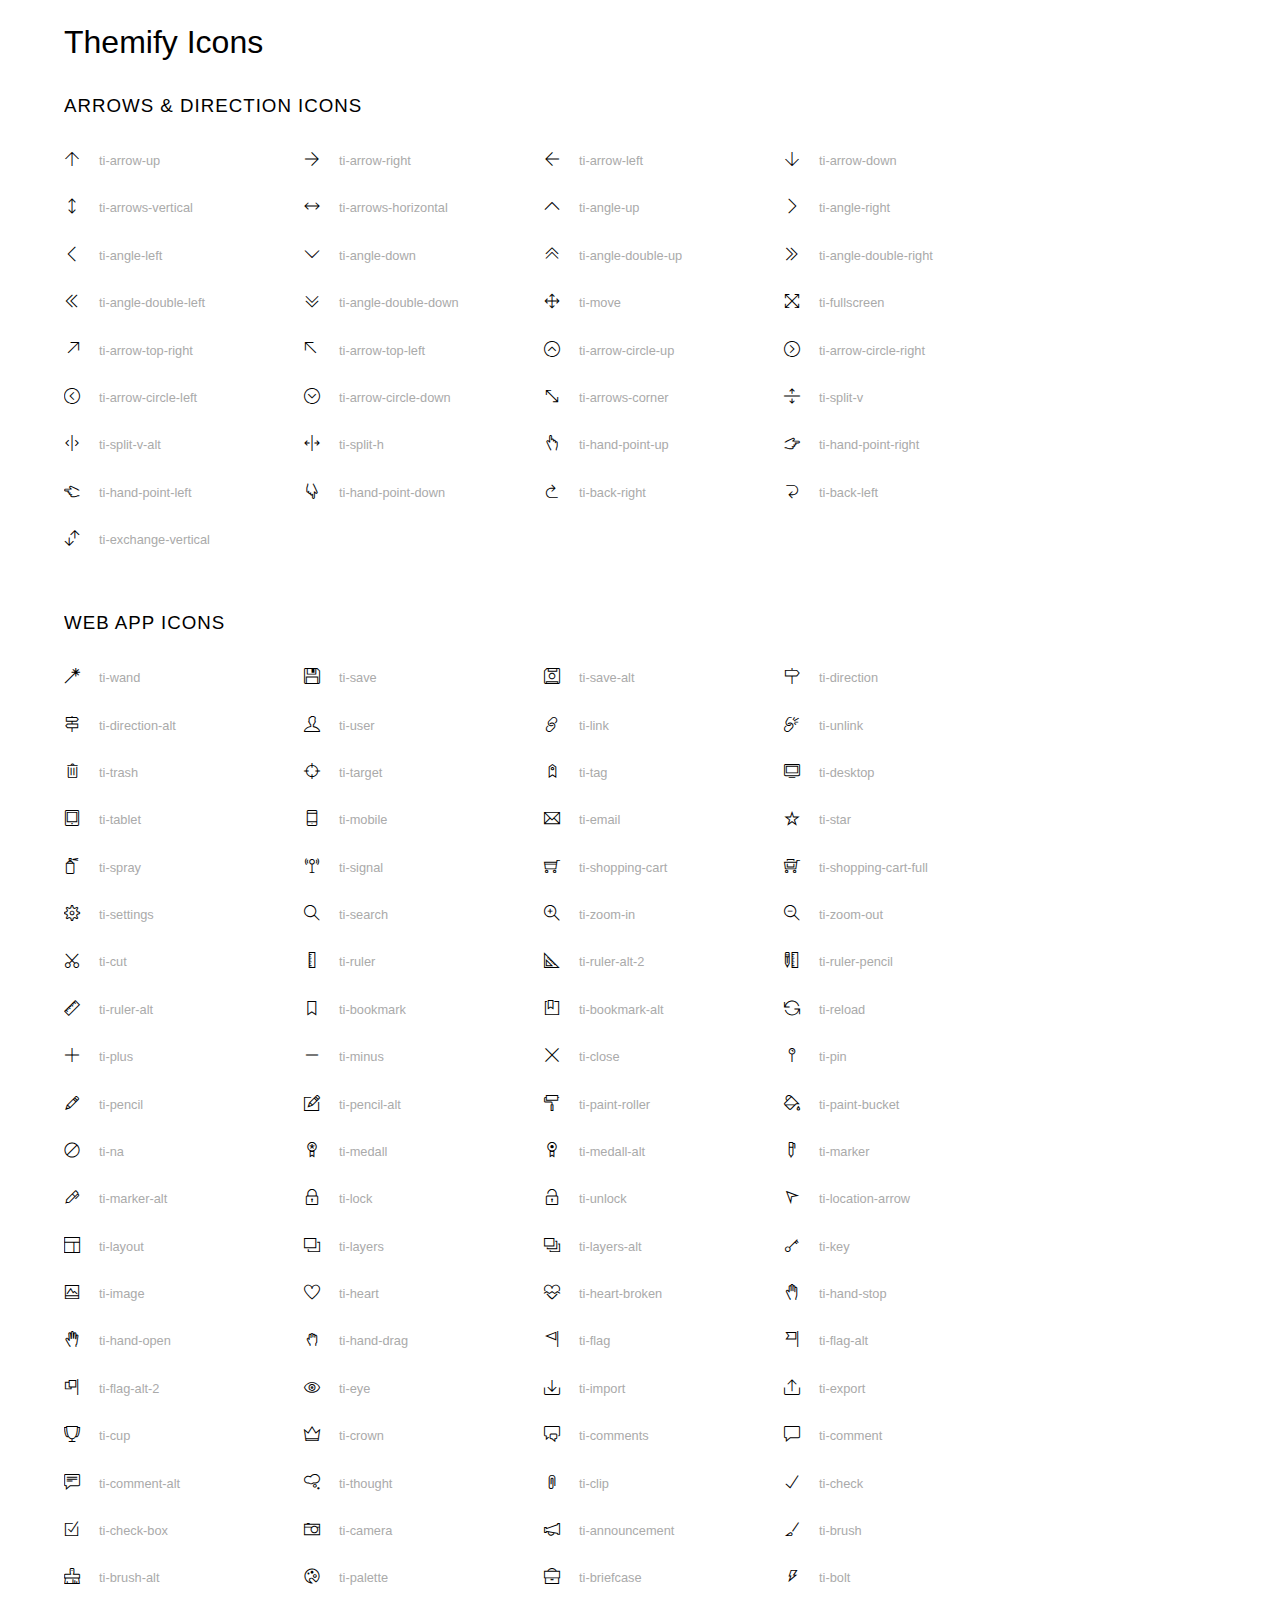
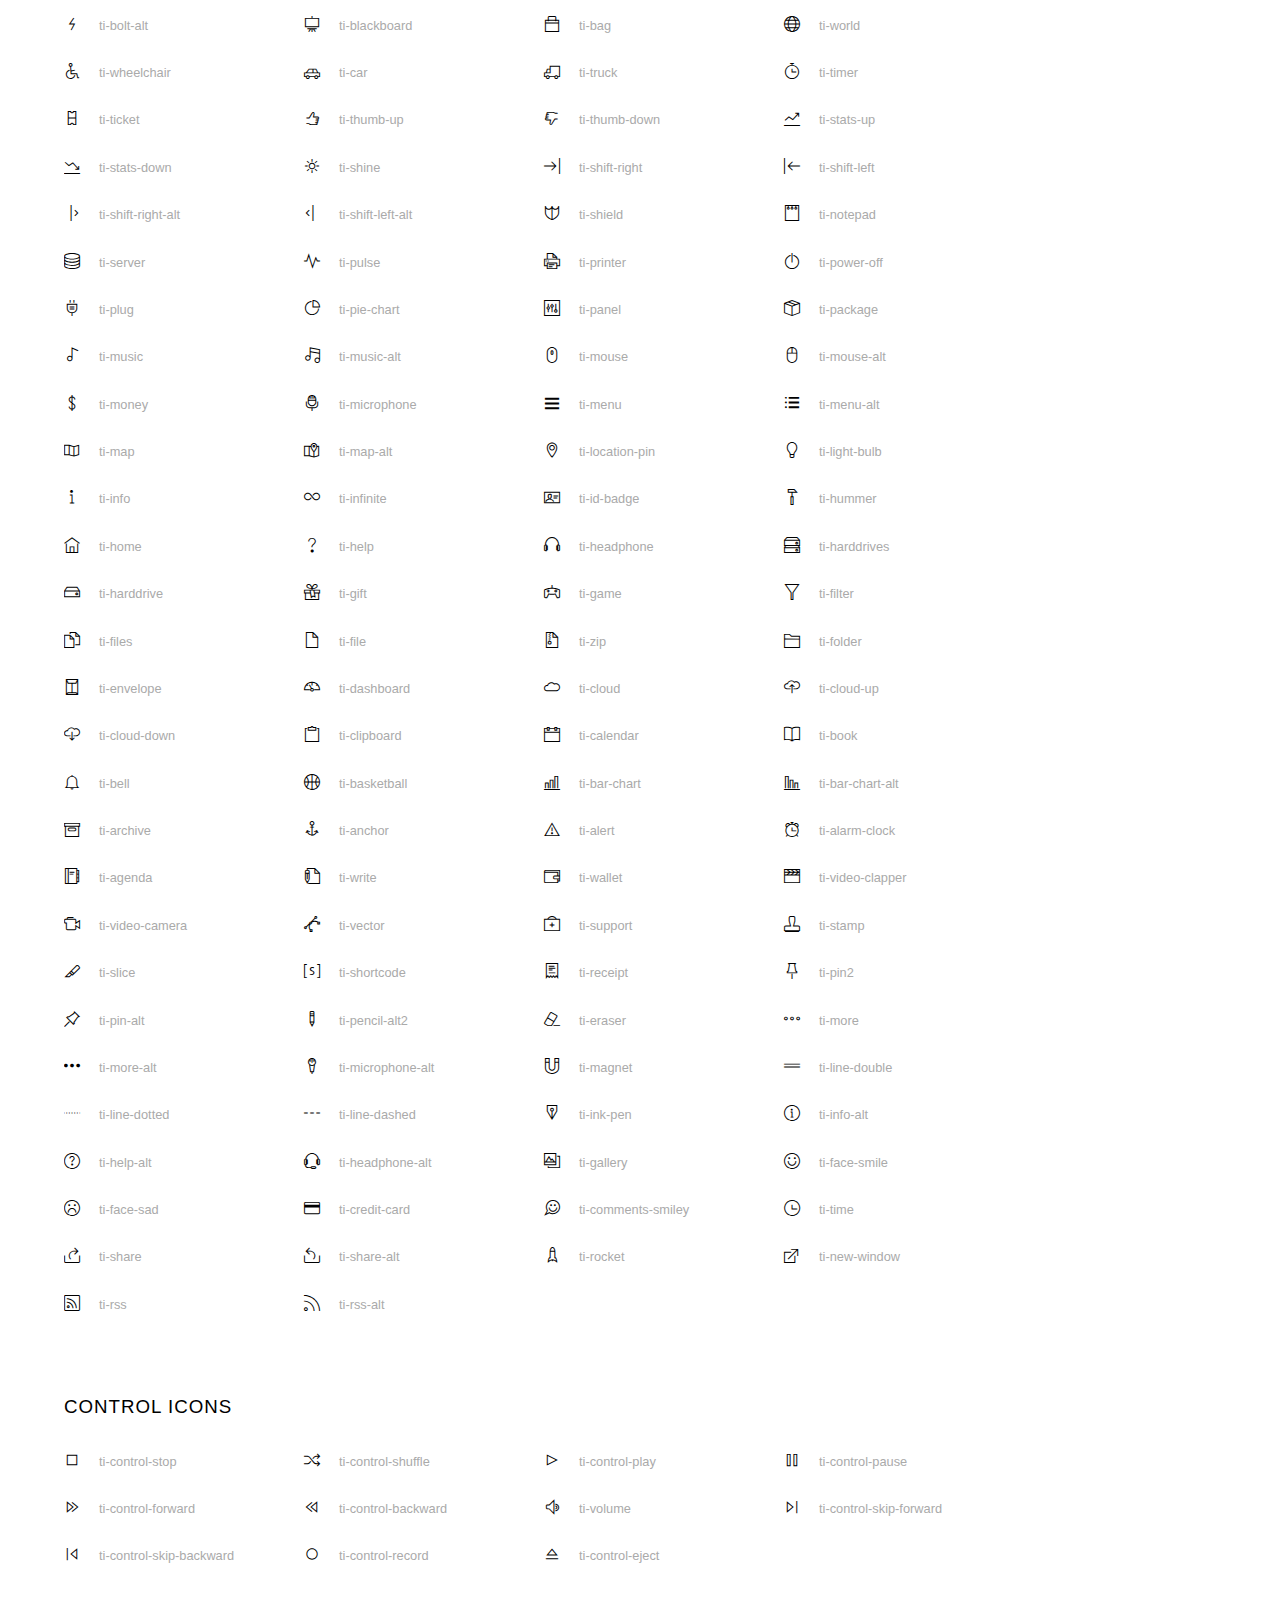
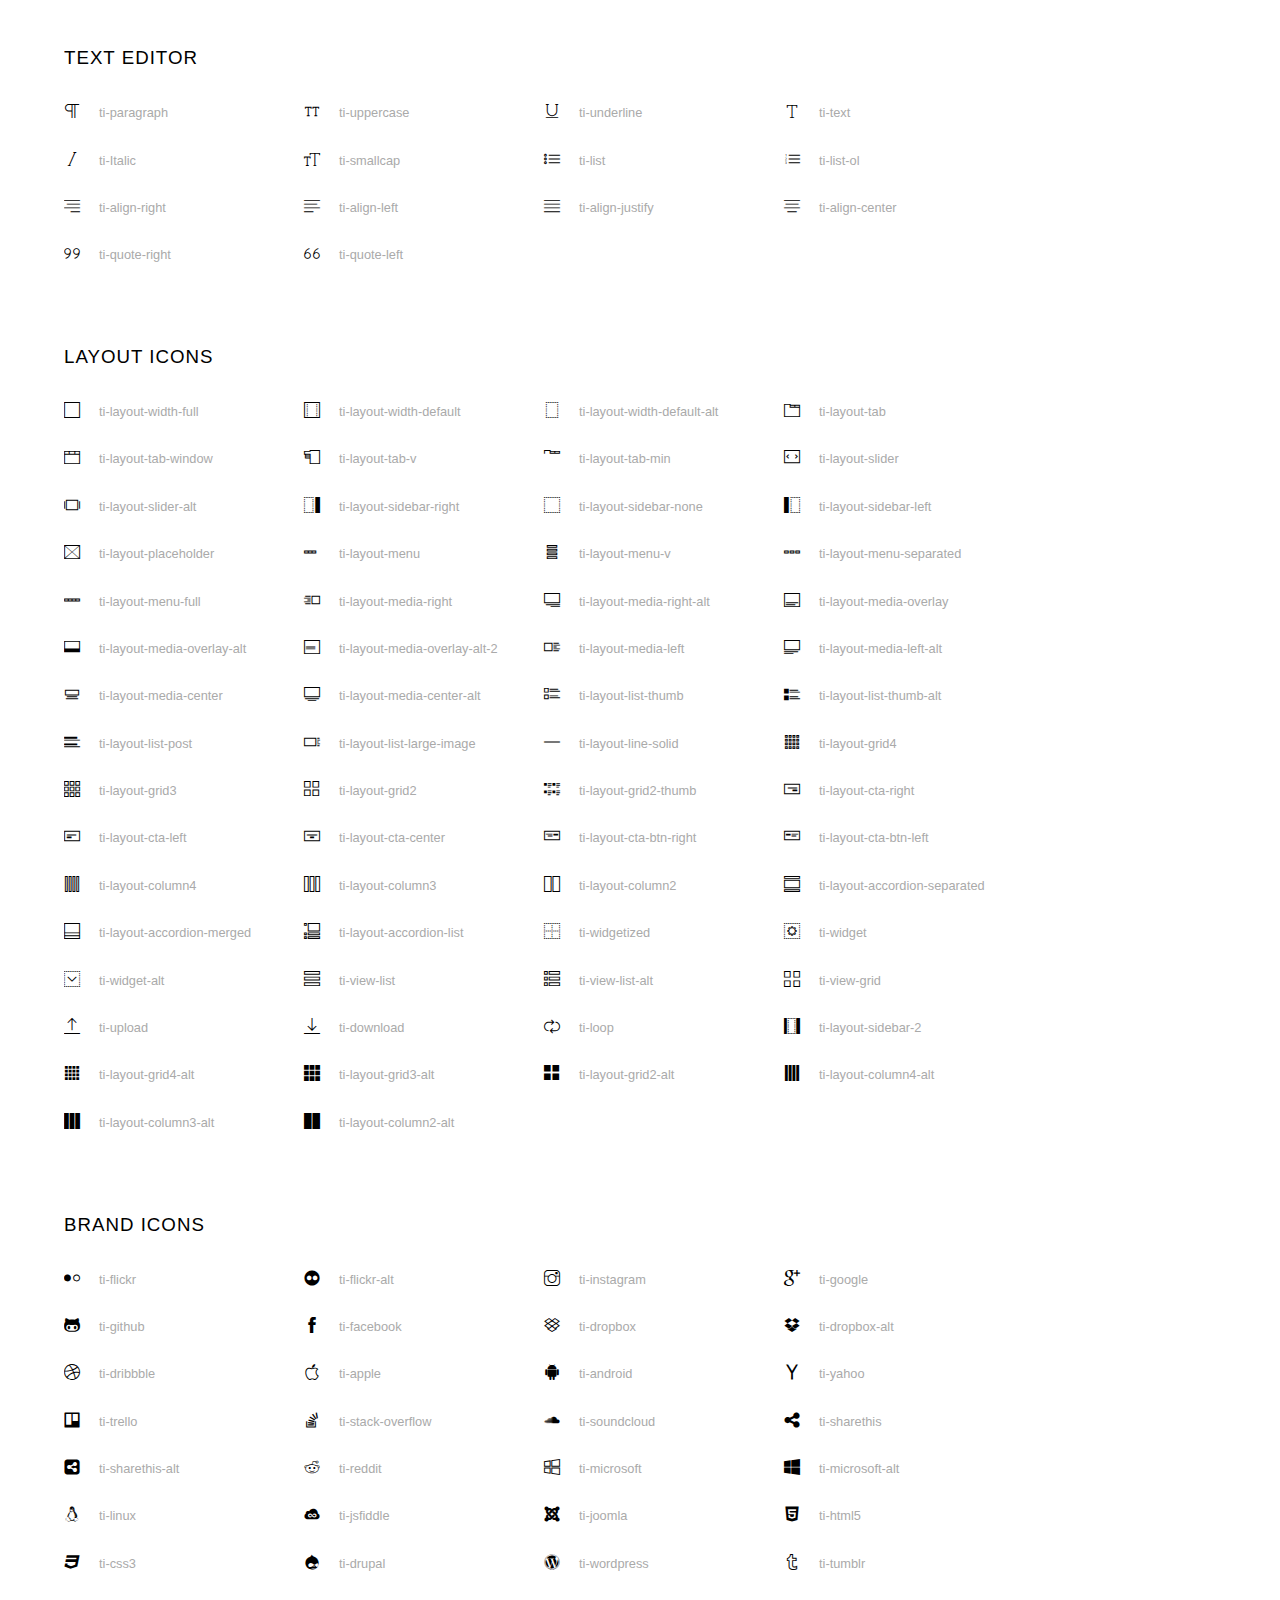
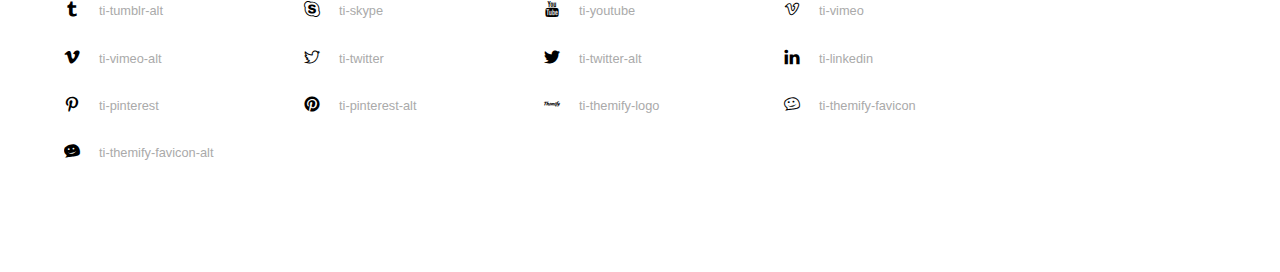
<file: assets/font/themify-icons/index.html>
<!doctype html>
<html>
<head>
	<meta charset="utf-8">
	<title>Themify Icon Font</title>
	<meta name="viewport" content="width=device-width">
	<link rel="stylesheet" href="demo-files/demo.css">
	<link rel="stylesheet" href="themify-icons.css">
	<!--[if lt IE 8]><!-->
	<link rel="stylesheet" href="ie7/ie7.css">
	<!--<![endif]-->
</head>
<body>
	<h1>Themify Icons</h1>

	<div class="icon-section">

		<div class="icon-section">
			<h3>Arrows &amp; Direction Icons </h3>

			<div class="icon-container">
				<span class="ti-arrow-up"></span><span class="icon-name"> ti-arrow-up</span>
			</div>
			<div class="icon-container">
				<span class="ti-arrow-right"></span><span class="icon-name"> ti-arrow-right</span>
			</div>
			<div class="icon-container">
				<span class="ti-arrow-left"></span><span class="icon-name"> ti-arrow-left</span>
			</div>
			<div class="icon-container">
				<span class="ti-arrow-down"></span><span class="icon-name"> ti-arrow-down</span>
			</div>
			<div class="icon-container">
				<span class="ti-arrows-vertical"></span><span class="icon-name"> ti-arrows-vertical</span>
			</div>
			<div class="icon-container">
				<span class="ti-arrows-horizontal"></span><span class="icon-name"> ti-arrows-horizontal</span>
			</div>
			<div class="icon-container">
				<span class="ti-angle-up"></span><span class="icon-name"> ti-angle-up</span>
			</div>
			<div class="icon-container">
				<span class="ti-angle-right"></span><span class="icon-name"> ti-angle-right</span>
			</div>
			<div class="icon-container">
				<span class="ti-angle-left"></span><span class="icon-name"> ti-angle-left</span>
			</div>
			<div class="icon-container">
				<span class="ti-angle-down"></span><span class="icon-name"> ti-angle-down</span>
			</div>	
			<div class="icon-container">
				<span class="ti-angle-double-up"></span><span class="icon-name"> ti-angle-double-up</span>
			</div>
			<div class="icon-container">
				<span class="ti-angle-double-right"></span><span class="icon-name"> ti-angle-double-right</span>
			</div>
			<div class="icon-container">
				<span class="ti-angle-double-left"></span><span class="icon-name"> ti-angle-double-left</span>
			</div>
			<div class="icon-container">
				<span class="ti-angle-double-down"></span><span class="icon-name"> ti-angle-double-down</span>
			</div>					
			<div class="icon-container">
				<span class="ti-move"></span><span class="icon-name"> ti-move</span>
			</div>
			<div class="icon-container">
				<span class="ti-fullscreen"></span><span class="icon-name"> ti-fullscreen</span>
			</div>
			<div class="icon-container">
				<span class="ti-arrow-top-right"></span><span class="icon-name"> ti-arrow-top-right</span>
			</div>
			<div class="icon-container">
				<span class="ti-arrow-top-left"></span><span class="icon-name"> ti-arrow-top-left</span>
			</div>
			<div class="icon-container">
				<span class="ti-arrow-circle-up"></span><span class="icon-name"> ti-arrow-circle-up</span>
			</div>
			<div class="icon-container">
				<span class="ti-arrow-circle-right"></span><span class="icon-name"> ti-arrow-circle-right</span>
			</div>
			<div class="icon-container">
				<span class="ti-arrow-circle-left"></span><span class="icon-name"> ti-arrow-circle-left</span>
			</div>
			<div class="icon-container">
				<span class="ti-arrow-circle-down"></span><span class="icon-name"> ti-arrow-circle-down</span>
			</div>
			<div class="icon-container">
				<span class="ti-arrows-corner"></span><span class="icon-name"> ti-arrows-corner</span>
			</div>
			<div class="icon-container">
				<span class="ti-split-v"></span><span class="icon-name"> ti-split-v</span>
			</div>

			<div class="icon-container">
				<span class="ti-split-v-alt"></span><span class="icon-name"> ti-split-v-alt</span>
			</div>
			<div class="icon-container">
				<span class="ti-split-h"></span><span class="icon-name"> ti-split-h</span>
			</div>
			<div class="icon-container">
				<span class="ti-hand-point-up"></span><span class="icon-name"> ti-hand-point-up</span>
			</div>
			<div class="icon-container">
				<span class="ti-hand-point-right"></span><span class="icon-name"> ti-hand-point-right</span>
			</div>
			<div class="icon-container">
				<span class="ti-hand-point-left"></span><span class="icon-name"> ti-hand-point-left</span>
			</div>
			<div class="icon-container">
				<span class="ti-hand-point-down"></span><span class="icon-name"> ti-hand-point-down</span>
			</div>
			<div class="icon-container">
				<span class="ti-back-right"></span><span class="icon-name"> ti-back-right</span>
			</div>
			<div class="icon-container">
				<span class="ti-back-left"></span><span class="icon-name"> ti-back-left</span>
			</div>
			<div class="icon-container">
				<span class="ti-exchange-vertical"></span><span class="icon-name"> ti-exchange-vertical</span>
			</div>

		</div> <!-- Arrows Icons -->



		<h3>Web App Icons</h3>
		
		<div class="icon-section">

			<div class="icon-container">
				<span class="ti-wand"></span><span class="icon-name"> ti-wand</span>
			</div>
			<div class="icon-container">
				<span class="ti-save"></span><span class="icon-name"> ti-save</span>
			</div>
			<div class="icon-container">
				<span class="ti-save-alt"></span><span class="icon-name"> ti-save-alt</span>
			</div>

			<div class="icon-container">
				<span class="ti-direction"></span><span class="icon-name"> ti-direction</span>
			</div>
			<div class="icon-container">
				<span class="ti-direction-alt"></span><span class="icon-name"> ti-direction-alt</span>
			</div>
			<div class="icon-container">
				<span class="ti-user"></span><span class="icon-name"> ti-user</span>
			</div>
			<div class="icon-container">
				<span class="ti-link"></span><span class="icon-name"> ti-link</span>
			</div>
			<div class="icon-container">
				<span class="ti-unlink"></span><span class="icon-name"> ti-unlink</span>
			</div>
			<div class="icon-container">
				<span class="ti-trash"></span><span class="icon-name"> ti-trash</span>
			</div>
			<div class="icon-container">
				<span class="ti-target"></span><span class="icon-name"> ti-target</span>
			</div>
			<div class="icon-container">
				<span class="ti-tag"></span><span class="icon-name"> ti-tag</span>
			</div>
			<div class="icon-container">
				<span class="ti-desktop"></span><span class="icon-name"> ti-desktop</span>
			</div>
			<div class="icon-container">
				<span class="ti-tablet"></span><span class="icon-name"> ti-tablet</span>
			</div>
			<div class="icon-container">
				<span class="ti-mobile"></span><span class="icon-name"> ti-mobile</span>
			</div>
			<div class="icon-container">
				<span class="ti-email"></span><span class="icon-name"> ti-email</span>
			</div>	
			<div class="icon-container">
				<span class="ti-star"></span><span class="icon-name"> ti-star</span>
			</div>
			<div class="icon-container">
				<span class="ti-spray"></span><span class="icon-name"> ti-spray</span>
			</div>
			<div class="icon-container">
				<span class="ti-signal"></span><span class="icon-name"> ti-signal</span>
			</div>
			<div class="icon-container">
				<span class="ti-shopping-cart"></span><span class="icon-name"> ti-shopping-cart</span>
			</div>
			<div class="icon-container">
				<span class="ti-shopping-cart-full"></span><span class="icon-name"> ti-shopping-cart-full</span>
			</div>
			<div class="icon-container">
				<span class="ti-settings"></span><span class="icon-name"> ti-settings</span>
			</div>
			<div class="icon-container">
				<span class="ti-search"></span><span class="icon-name"> ti-search</span>
			</div>
			<div class="icon-container">
				<span class="ti-zoom-in"></span><span class="icon-name"> ti-zoom-in</span>
			</div>
			<div class="icon-container">
				<span class="ti-zoom-out"></span><span class="icon-name"> ti-zoom-out</span>
			</div>
			<div class="icon-container">
				<span class="ti-cut"></span><span class="icon-name"> ti-cut</span>
			</div>
			<div class="icon-container">
				<span class="ti-ruler"></span><span class="icon-name"> ti-ruler</span>
			</div>
			<div class="icon-container">
				<span class="ti-ruler-alt-2"></span><span class="icon-name"> ti-ruler-alt-2</span>
			</div>			
			<div class="icon-container">
				<span class="ti-ruler-pencil"></span><span class="icon-name"> ti-ruler-pencil</span>
			</div>
			<div class="icon-container">
				<span class="ti-ruler-alt"></span><span class="icon-name"> ti-ruler-alt</span>
			</div>
			<div class="icon-container">
				<span class="ti-bookmark"></span><span class="icon-name"> ti-bookmark</span>
			</div>
			<div class="icon-container">
				<span class="ti-bookmark-alt"></span><span class="icon-name"> ti-bookmark-alt</span>
			</div>
			<div class="icon-container">
				<span class="ti-reload"></span><span class="icon-name"> ti-reload</span>
			</div>
			<div class="icon-container">
				<span class="ti-plus"></span><span class="icon-name"> ti-plus</span>
			</div>
			<div class="icon-container">
				<span class="ti-minus"></span><span class="icon-name"> ti-minus</span>
			</div>
			<div class="icon-container">
				<span class="ti-close"></span><span class="icon-name"> ti-close</span>
			</div>			
			<div class="icon-container">
				<span class="ti-pin"></span><span class="icon-name"> ti-pin</span>
			</div>
			<div class="icon-container">
				<span class="ti-pencil"></span><span class="icon-name"> ti-pencil</span>
			</div>
					
		  	<div class="icon-container">
				<span class="ti-pencil-alt"></span><span class="icon-name"> ti-pencil-alt</span>
			</div>
			<div class="icon-container">
				<span class="ti-paint-roller"></span><span class="icon-name"> ti-paint-roller</span>
			</div>
			<div class="icon-container">
				<span class="ti-paint-bucket"></span><span class="icon-name"> ti-paint-bucket</span>
			</div>
			<div class="icon-container">
				<span class="ti-na"></span><span class="icon-name"> ti-na</span>
			</div>
			<div class="icon-container">
				<span class="ti-medall"></span><span class="icon-name"> ti-medall</span>
			</div>
			<div class="icon-container">
				<span class="ti-medall-alt"></span><span class="icon-name"> ti-medall-alt</span>
			</div>
			<div class="icon-container">
				<span class="ti-marker"></span><span class="icon-name"> ti-marker</span>
			</div>
			<div class="icon-container">
				<span class="ti-marker-alt"></span><span class="icon-name"> ti-marker-alt</span>
			</div>

			<div class="icon-container">
				<span class="ti-lock"></span><span class="icon-name"> ti-lock</span>
			</div>
			<div class="icon-container">
				<span class="ti-unlock"></span><span class="icon-name"> ti-unlock</span>
			</div>
			<div class="icon-container">
				<span class="ti-location-arrow"></span><span class="icon-name"> ti-location-arrow</span>
			</div>
			<div class="icon-container">
				<span class="ti-layout"></span><span class="icon-name"> ti-layout</span>
			</div>
			<div class="icon-container">
				<span class="ti-layers"></span><span class="icon-name"> ti-layers</span>
			</div>
			<div class="icon-container">
				<span class="ti-layers-alt"></span><span class="icon-name"> ti-layers-alt</span>
			</div>
			<div class="icon-container">
				<span class="ti-key"></span><span class="icon-name"> ti-key</span>
			</div>
			<div class="icon-container">
				<span class="ti-image"></span><span class="icon-name"> ti-image</span>
			</div>
			<div class="icon-container">
				<span class="ti-heart"></span><span class="icon-name"> ti-heart</span>
			</div>
			<div class="icon-container">
				<span class="ti-heart-broken"></span><span class="icon-name"> ti-heart-broken</span>
			</div>
			<div class="icon-container">
				<span class="ti-hand-stop"></span><span class="icon-name"> ti-hand-stop</span>
			</div>
			<div class="icon-container">
				<span class="ti-hand-open"></span><span class="icon-name"> ti-hand-open</span>
			</div>
			<div class="icon-container">
				<span class="ti-hand-drag"></span><span class="icon-name"> ti-hand-drag</span>
			</div>
			<div class="icon-container">
				<span class="ti-flag"></span><span class="icon-name"> ti-flag</span>
			</div>
			<div class="icon-container">
				<span class="ti-flag-alt"></span><span class="icon-name"> ti-flag-alt</span>
			</div>
			<div class="icon-container">
				<span class="ti-flag-alt-2"></span><span class="icon-name"> ti-flag-alt-2</span>
			</div>
			<div class="icon-container">
				<span class="ti-eye"></span><span class="icon-name"> ti-eye</span>
			</div>
			<div class="icon-container">
				<span class="ti-import"></span><span class="icon-name"> ti-import</span>
			</div>			
			<div class="icon-container">
				<span class="ti-export"></span><span class="icon-name"> ti-export</span>
			</div>
			<div class="icon-container">
				<span class="ti-cup"></span><span class="icon-name"> ti-cup</span>
			</div>
			<div class="icon-container">
				<span class="ti-crown"></span><span class="icon-name"> ti-crown</span>
			</div>
			<div class="icon-container">
				<span class="ti-comments"></span><span class="icon-name"> ti-comments</span>
			</div>
			<div class="icon-container">
				<span class="ti-comment"></span><span class="icon-name"> ti-comment</span>
			</div>
			<div class="icon-container">
				<span class="ti-comment-alt"></span><span class="icon-name"> ti-comment-alt</span>
			</div>
			<div class="icon-container">
				<span class="ti-thought"></span><span class="icon-name"> ti-thought</span>
			</div>			
			<div class="icon-container">
				<span class="ti-clip"></span><span class="icon-name"> ti-clip</span>
			</div>

			<div class="icon-container">
				<span class="ti-check"></span><span class="icon-name"> ti-check</span>
			</div>
			<div class="icon-container">
				<span class="ti-check-box"></span><span class="icon-name"> ti-check-box</span>
			</div>
			<div class="icon-container">
				<span class="ti-camera"></span><span class="icon-name"> ti-camera</span>
			</div>
			<div class="icon-container">
				<span class="ti-announcement"></span><span class="icon-name"> ti-announcement</span>
			</div>
			<div class="icon-container">
				<span class="ti-brush"></span><span class="icon-name"> ti-brush</span>
			</div>
			<div class="icon-container">
				<span class="ti-brush-alt"></span><span class="icon-name"> ti-brush-alt</span>
			</div>
			<div class="icon-container">
				<span class="ti-palette"></span><span class="icon-name"> ti-palette</span>
			</div>			
			<div class="icon-container">
				<span class="ti-briefcase"></span><span class="icon-name"> ti-briefcase</span>
			</div>
			<div class="icon-container">
				<span class="ti-bolt"></span><span class="icon-name"> ti-bolt</span>
			</div>
			<div class="icon-container">
				<span class="ti-bolt-alt"></span><span class="icon-name"> ti-bolt-alt</span>
			</div>
			<div class="icon-container">
				<span class="ti-blackboard"></span><span class="icon-name"> ti-blackboard</span>
			</div>
			<div class="icon-container">
				<span class="ti-bag"></span><span class="icon-name"> ti-bag</span>
			</div>
			<div class="icon-container">
				<span class="ti-world"></span><span class="icon-name"> ti-world</span>
			</div>
			<div class="icon-container">
				<span class="ti-wheelchair"></span><span class="icon-name"> ti-wheelchair</span>
			</div>
			<div class="icon-container">
				<span class="ti-car"></span><span class="icon-name"> ti-car</span>
			</div>
			<div class="icon-container">
				<span class="ti-truck"></span><span class="icon-name"> ti-truck</span>
			</div>
			<div class="icon-container">
				<span class="ti-timer"></span><span class="icon-name"> ti-timer</span>
			</div>
			<div class="icon-container">
				<span class="ti-ticket"></span><span class="icon-name"> ti-ticket</span>
			</div>
			<div class="icon-container">
				<span class="ti-thumb-up"></span><span class="icon-name"> ti-thumb-up</span>
			</div>
			<div class="icon-container">
				<span class="ti-thumb-down"></span><span class="icon-name"> ti-thumb-down</span>
			</div>

			<div class="icon-container">
				<span class="ti-stats-up"></span><span class="icon-name"> ti-stats-up</span>
			</div>
			<div class="icon-container">
				<span class="ti-stats-down"></span><span class="icon-name"> ti-stats-down</span>
			</div>
			<div class="icon-container">
				<span class="ti-shine"></span><span class="icon-name"> ti-shine</span>
			</div>
			<div class="icon-container">
				<span class="ti-shift-right"></span><span class="icon-name"> ti-shift-right</span>
			</div>
			<div class="icon-container">
				<span class="ti-shift-left"></span><span class="icon-name"> ti-shift-left</span>
			</div>

			<div class="icon-container">
				<span class="ti-shift-right-alt"></span><span class="icon-name"> ti-shift-right-alt</span>
			</div>
			<div class="icon-container">
				<span class="ti-shift-left-alt"></span><span class="icon-name"> ti-shift-left-alt</span>
			</div>
			<div class="icon-container">
				<span class="ti-shield"></span><span class="icon-name"> ti-shield</span>
			</div>
			<div class="icon-container">
				<span class="ti-notepad"></span><span class="icon-name"> ti-notepad</span>
			</div>
			<div class="icon-container">
				<span class="ti-server"></span><span class="icon-name"> ti-server</span>
			</div>

			<div class="icon-container">
				<span class="ti-pulse"></span><span class="icon-name"> ti-pulse</span>
			</div>
			<div class="icon-container">
				<span class="ti-printer"></span><span class="icon-name"> ti-printer</span>
			</div>
			<div class="icon-container">
				<span class="ti-power-off"></span><span class="icon-name"> ti-power-off</span>
			</div>
			<div class="icon-container">
				<span class="ti-plug"></span><span class="icon-name"> ti-plug</span>
			</div>
			<div class="icon-container">
				<span class="ti-pie-chart"></span><span class="icon-name"> ti-pie-chart</span>
			</div>

			<div class="icon-container">
				<span class="ti-panel"></span><span class="icon-name"> ti-panel</span>
			</div>
			<div class="icon-container">
				<span class="ti-package"></span><span class="icon-name"> ti-package</span>
			</div>
			<div class="icon-container">
				<span class="ti-music"></span><span class="icon-name"> ti-music</span>
			</div>
			<div class="icon-container">
				<span class="ti-music-alt"></span><span class="icon-name"> ti-music-alt</span>
			</div>
			<div class="icon-container">
				<span class="ti-mouse"></span><span class="icon-name"> ti-mouse</span>
			</div>
			<div class="icon-container">
				<span class="ti-mouse-alt"></span><span class="icon-name"> ti-mouse-alt</span>
			</div>
			<div class="icon-container">
				<span class="ti-money"></span><span class="icon-name"> ti-money</span>
			</div>
			<div class="icon-container">
				<span class="ti-microphone"></span><span class="icon-name"> ti-microphone</span>
			</div>
			<div class="icon-container">
				<span class="ti-menu"></span><span class="icon-name"> ti-menu</span>
			</div>
			<div class="icon-container">
				<span class="ti-menu-alt"></span><span class="icon-name"> ti-menu-alt</span>
			</div>
			<div class="icon-container">
				<span class="ti-map"></span><span class="icon-name"> ti-map</span>
			</div>
			<div class="icon-container">
				<span class="ti-map-alt"></span><span class="icon-name"> ti-map-alt</span>
			</div>

			<div class="icon-container">
				<span class="ti-location-pin"></span><span class="icon-name"> ti-location-pin</span>
			</div>

			<div class="icon-container">
				<span class="ti-light-bulb"></span><span class="icon-name"> ti-light-bulb</span>
			</div>
			<div class="icon-container">
				<span class="ti-info"></span><span class="icon-name"> ti-info</span>
			</div>
			<div class="icon-container">
				<span class="ti-infinite"></span><span class="icon-name"> ti-infinite</span>
			</div>
			<div class="icon-container">
				<span class="ti-id-badge"></span><span class="icon-name"> ti-id-badge</span>
			</div>
			<div class="icon-container">
				<span class="ti-hummer"></span><span class="icon-name"> ti-hummer</span>
			</div>
			<div class="icon-container">
				<span class="ti-home"></span><span class="icon-name"> ti-home</span>
			</div>
			<div class="icon-container">
				<span class="ti-help"></span><span class="icon-name"> ti-help</span>
			</div>
			<div class="icon-container">
				<span class="ti-headphone"></span><span class="icon-name"> ti-headphone</span>
			</div>
			<div class="icon-container">
				<span class="ti-harddrives"></span><span class="icon-name"> ti-harddrives</span>
			</div>
			<div class="icon-container">
				<span class="ti-harddrive"></span><span class="icon-name"> ti-harddrive</span>
			</div>
			<div class="icon-container">
				<span class="ti-gift"></span><span class="icon-name"> ti-gift</span>
			</div>
			<div class="icon-container">
				<span class="ti-game"></span><span class="icon-name"> ti-game</span>
			</div>
			<div class="icon-container">
				<span class="ti-filter"></span><span class="icon-name"> ti-filter</span>
			</div>
			<div class="icon-container">
				<span class="ti-files"></span><span class="icon-name"> ti-files</span>
			</div>
			<div class="icon-container">
				<span class="ti-file"></span><span class="icon-name"> ti-file</span>
			</div>
			<div class="icon-container">
				<span class="ti-zip"></span><span class="icon-name"> ti-zip</span>
			</div>
			<div class="icon-container">
				<span class="ti-folder"></span><span class="icon-name"> ti-folder</span>
			</div>			
			<div class="icon-container">
				<span class="ti-envelope"></span><span class="icon-name"> ti-envelope</span>
			</div>


			<div class="icon-container">
				<span class="ti-dashboard"></span><span class="icon-name"> ti-dashboard</span>
			</div>
			<div class="icon-container">
				<span class="ti-cloud"></span><span class="icon-name"> ti-cloud</span>
			</div>
			<div class="icon-container">
				<span class="ti-cloud-up"></span><span class="icon-name"> ti-cloud-up</span>
			</div>
			<div class="icon-container">
				<span class="ti-cloud-down"></span><span class="icon-name"> ti-cloud-down</span>
			</div>
			<div class="icon-container">
				<span class="ti-clipboard"></span><span class="icon-name"> ti-clipboard</span>
			</div>
			<div class="icon-container">
				<span class="ti-calendar"></span><span class="icon-name"> ti-calendar</span>
			</div>
			<div class="icon-container">
				<span class="ti-book"></span><span class="icon-name"> ti-book</span>
			</div>
			<div class="icon-container">
				<span class="ti-bell"></span><span class="icon-name"> ti-bell</span>
			</div>
			<div class="icon-container">
				<span class="ti-basketball"></span><span class="icon-name"> ti-basketball</span>
			</div>
			<div class="icon-container">
				<span class="ti-bar-chart"></span><span class="icon-name"> ti-bar-chart</span>
			</div>
			<div class="icon-container">
				<span class="ti-bar-chart-alt"></span><span class="icon-name"> ti-bar-chart-alt</span>
			</div>


			<div class="icon-container">
				<span class="ti-archive"></span><span class="icon-name"> ti-archive</span>
			</div>
			<div class="icon-container">
				<span class="ti-anchor"></span><span class="icon-name"> ti-anchor</span>
			</div>

			<div class="icon-container">
				<span class="ti-alert"></span><span class="icon-name"> ti-alert</span>
			</div>
			<div class="icon-container">
				<span class="ti-alarm-clock"></span><span class="icon-name"> ti-alarm-clock</span>
			</div>
			<div class="icon-container">
				<span class="ti-agenda"></span><span class="icon-name"> ti-agenda</span>
			</div>
			<div class="icon-container">
				<span class="ti-write"></span><span class="icon-name"> ti-write</span>
			</div>

			<div class="icon-container">
				<span class="ti-wallet"></span><span class="icon-name"> ti-wallet</span>
			</div>
			<div class="icon-container">
				<span class="ti-video-clapper"></span><span class="icon-name"> ti-video-clapper</span>
			</div>
			<div class="icon-container">
				<span class="ti-video-camera"></span><span class="icon-name"> ti-video-camera</span>
			</div>
			<div class="icon-container">
				<span class="ti-vector"></span><span class="icon-name"> ti-vector</span>
			</div>

			<div class="icon-container">
				<span class="ti-support"></span><span class="icon-name"> ti-support</span>
			</div>
			<div class="icon-container">
				<span class="ti-stamp"></span><span class="icon-name"> ti-stamp</span>
			</div>
			<div class="icon-container">
				<span class="ti-slice"></span><span class="icon-name"> ti-slice</span>
			</div>
			<div class="icon-container">
				<span class="ti-shortcode"></span><span class="icon-name"> ti-shortcode</span>
			</div>
			<div class="icon-container">
				<span class="ti-receipt"></span><span class="icon-name"> ti-receipt</span>
			</div>
			<div class="icon-container">
				<span class="ti-pin2"></span><span class="icon-name"> ti-pin2</span>
			</div>
			<div class="icon-container">
				<span class="ti-pin-alt"></span><span class="icon-name"> ti-pin-alt</span>
			</div>
			<div class="icon-container">
				<span class="ti-pencil-alt2"></span><span class="icon-name"> ti-pencil-alt2</span>
			</div>
			<div class="icon-container">
				<span class="ti-eraser"></span><span class="icon-name"> ti-eraser</span>
			</div>			
			<div class="icon-container">
				<span class="ti-more"></span><span class="icon-name"> ti-more</span>
			</div>
			<div class="icon-container">
				<span class="ti-more-alt"></span><span class="icon-name"> ti-more-alt</span>
			</div>
			<div class="icon-container">
				<span class="ti-microphone-alt"></span><span class="icon-name"> ti-microphone-alt</span>
			</div>
			<div class="icon-container">
				<span class="ti-magnet"></span><span class="icon-name"> ti-magnet</span>
			</div>
			<div class="icon-container">
				<span class="ti-line-double"></span><span class="icon-name"> ti-line-double</span>
			</div>
			<div class="icon-container">
				<span class="ti-line-dotted"></span><span class="icon-name"> ti-line-dotted</span>
			</div>
			<div class="icon-container">
				<span class="ti-line-dashed"></span><span class="icon-name"> ti-line-dashed</span>
			</div>

			<div class="icon-container">
				<span class="ti-ink-pen"></span><span class="icon-name"> ti-ink-pen</span>
			</div>
			<div class="icon-container">
				<span class="ti-info-alt"></span><span class="icon-name"> ti-info-alt</span>
			</div>
			<div class="icon-container">
				<span class="ti-help-alt"></span><span class="icon-name"> ti-help-alt</span>
			</div>
			<div class="icon-container">
				<span class="ti-headphone-alt"></span><span class="icon-name"> ti-headphone-alt</span>
			</div>

			<div class="icon-container">
				<span class="ti-gallery"></span><span class="icon-name"> ti-gallery</span>
			</div>
			<div class="icon-container">
				<span class="ti-face-smile"></span><span class="icon-name"> ti-face-smile</span>
			</div>
			<div class="icon-container">
				<span class="ti-face-sad"></span><span class="icon-name"> ti-face-sad</span>
			</div>
			<div class="icon-container">
				<span class="ti-credit-card"></span><span class="icon-name"> ti-credit-card</span>
			</div>
			<div class="icon-container">
				<span class="ti-comments-smiley"></span><span class="icon-name"> ti-comments-smiley</span>
			</div>
			<div class="icon-container">
				<span class="ti-time"></span><span class="icon-name"> ti-time</span>
			</div>
			<div class="icon-container">
				<span class="ti-share"></span><span class="icon-name"> ti-share</span>
			</div>
			<div class="icon-container">
				<span class="ti-share-alt"></span><span class="icon-name"> ti-share-alt</span>
			</div>
			<div class="icon-container">
				<span class="ti-rocket"></span><span class="icon-name"> ti-rocket</span>
			</div>

			<div class="icon-container">
				<span class="ti-new-window"></span><span class="icon-name"> ti-new-window</span>
			</div>

			<div class="icon-container">
				<span class="ti-rss"></span><span class="icon-name"> ti-rss</span>
			</div>

			<div class="icon-container">
				<span class="ti-rss-alt"></span><span class="icon-name"> ti-rss-alt</span>
			</div>
			
		</div><!-- Web App Icons -->


		<div class="icon-section">
			<h3>Control Icons</h3>
			<div class="icon-container">
				<span class="ti-control-stop"></span><span class="icon-name"> ti-control-stop</span>
			</div>
			<div class="icon-container">
				<span class="ti-control-shuffle"></span><span class="icon-name"> ti-control-shuffle</span>
			</div>
			<div class="icon-container">
				<span class="ti-control-play"></span><span class="icon-name"> ti-control-play</span>
			</div>
			<div class="icon-container">
				<span class="ti-control-pause"></span><span class="icon-name"> ti-control-pause</span>
			</div>
			<div class="icon-container">
				<span class="ti-control-forward"></span><span class="icon-name"> ti-control-forward</span>
			</div>
			<div class="icon-container">
				<span class="ti-control-backward"></span><span class="icon-name"> ti-control-backward</span>
			</div>	
			<div class="icon-container">
				<span class="ti-volume"></span><span class="icon-name"> ti-volume</span>
			</div>
			<div class="icon-container">
				<span class="ti-control-skip-forward"></span><span class="icon-name"> ti-control-skip-forward</span>
			</div>
			<div class="icon-container">
				<span class="ti-control-skip-backward"></span><span class="icon-name"> ti-control-skip-backward</span>
			</div>
			<div class="icon-container">
				<span class="ti-control-record"></span><span class="icon-name"> ti-control-record</span>
			</div>
			<div class="icon-container">
				<span class="ti-control-eject"></span><span class="icon-name"> ti-control-eject</span>
			</div>			
		</div> <!-- Control Icons -->


		<div class="icon-section">
			<h3>Text Editor</h3>

			<div class="icon-container">
				<span class="ti-paragraph"></span><span class="icon-name"> ti-paragraph</span>
			</div>
			<div class="icon-container">
				<span class="ti-uppercase"></span><span class="icon-name"> ti-uppercase</span>
			</div>

			<div class="icon-container">
				<span class="ti-underline"></span><span class="icon-name"> ti-underline</span>
			</div>
			<div class="icon-container">
				<span class="ti-text"></span><span class="icon-name"> ti-text</span>
			</div>
			<div class="icon-container">
				<span class="ti-Italic"></span><span class="icon-name"> ti-Italic</span>
			</div>
			<div class="icon-container">
				<span class="ti-smallcap"></span><span class="icon-name"> ti-smallcap</span>
			</div>
			<div class="icon-container">
				<span class="ti-list"></span><span class="icon-name"> ti-list</span>
			</div>
			<div class="icon-container">
				<span class="ti-list-ol"></span><span class="icon-name"> ti-list-ol</span>
			</div>
			<div class="icon-container">
				<span class="ti-align-right"></span><span class="icon-name"> ti-align-right</span>
			</div>
			<div class="icon-container">
				<span class="ti-align-left"></span><span class="icon-name"> ti-align-left</span>
			</div>
			<div class="icon-container">
				<span class="ti-align-justify"></span><span class="icon-name"> ti-align-justify</span>
			</div>
			<div class="icon-container">
				<span class="ti-align-center"></span><span class="icon-name"> ti-align-center</span>
			</div>
			<div class="icon-container">
				<span class="ti-quote-right"></span><span class="icon-name"> ti-quote-right</span>
			</div>
			<div class="icon-container">
				<span class="ti-quote-left"></span><span class="icon-name"> ti-quote-left</span>
			</div>

		</div> <!-- Text Editor -->



		<div class="icon-section">
			<h3>Layout Icons</h3>
			<div class="icon-container">
				<span class="ti-layout-width-full"></span><span class="icon-name"> ti-layout-width-full</span>
			</div>
			<div class="icon-container">
				<span class="ti-layout-width-default"></span><span class="icon-name"> ti-layout-width-default</span>
			</div>
			<div class="icon-container">
				<span class="ti-layout-width-default-alt"></span><span class="icon-name"> ti-layout-width-default-alt</span>
			</div>
			<div class="icon-container">
				<span class="ti-layout-tab"></span><span class="icon-name"> ti-layout-tab</span>
			</div>
			<div class="icon-container">
				<span class="ti-layout-tab-window"></span><span class="icon-name"> ti-layout-tab-window</span>
			</div>
			<div class="icon-container">
				<span class="ti-layout-tab-v"></span><span class="icon-name"> ti-layout-tab-v</span>
			</div>
			<div class="icon-container">
				<span class="ti-layout-tab-min"></span><span class="icon-name"> ti-layout-tab-min</span>
			</div>
			<div class="icon-container">
				<span class="ti-layout-slider"></span><span class="icon-name"> ti-layout-slider</span>
			</div>
			<div class="icon-container">
				<span class="ti-layout-slider-alt"></span><span class="icon-name"> ti-layout-slider-alt</span>
			</div>
			<div class="icon-container">
				<span class="ti-layout-sidebar-right"></span><span class="icon-name"> ti-layout-sidebar-right</span>
			</div>
			<div class="icon-container">
				<span class="ti-layout-sidebar-none"></span><span class="icon-name"> ti-layout-sidebar-none</span>
			</div>
			<div class="icon-container">
				<span class="ti-layout-sidebar-left"></span><span class="icon-name"> ti-layout-sidebar-left</span>
			</div>
			<div class="icon-container">
				<span class="ti-layout-placeholder"></span><span class="icon-name"> ti-layout-placeholder</span>
			</div>
			<div class="icon-container">
				<span class="ti-layout-menu"></span><span class="icon-name"> ti-layout-menu</span>
			</div>
			<div class="icon-container">
				<span class="ti-layout-menu-v"></span><span class="icon-name"> ti-layout-menu-v</span>
			</div>
			<div class="icon-container">
				<span class="ti-layout-menu-separated"></span><span class="icon-name"> ti-layout-menu-separated</span>
			</div>
			<div class="icon-container">
				<span class="ti-layout-menu-full"></span><span class="icon-name"> ti-layout-menu-full</span>
			</div>
			<div class="icon-container">
				<span class="ti-layout-media-right"></span><span class="icon-name"> ti-layout-media-right</span>
			</div>
			<div class="icon-container">
				<span class="ti-layout-media-right-alt"></span><span class="icon-name"> ti-layout-media-right-alt</span>
			</div>
			<div class="icon-container">
				<span class="ti-layout-media-overlay"></span><span class="icon-name"> ti-layout-media-overlay</span>
			</div>
			<div class="icon-container">
				<span class="ti-layout-media-overlay-alt"></span><span class="icon-name"> ti-layout-media-overlay-alt</span>
			</div>
			<div class="icon-container">
				<span class="ti-layout-media-overlay-alt-2"></span><span class="icon-name"> ti-layout-media-overlay-alt-2</span>
			</div>
			<div class="icon-container">
				<span class="ti-layout-media-left"></span><span class="icon-name"> ti-layout-media-left</span>
			</div>
			<div class="icon-container">
				<span class="ti-layout-media-left-alt"></span><span class="icon-name"> ti-layout-media-left-alt</span>
			</div>
			<div class="icon-container">
				<span class="ti-layout-media-center"></span><span class="icon-name"> ti-layout-media-center</span>
			</div>
			<div class="icon-container">
				<span class="ti-layout-media-center-alt"></span><span class="icon-name"> ti-layout-media-center-alt</span>
			</div>
			<div class="icon-container">
				<span class="ti-layout-list-thumb"></span><span class="icon-name"> ti-layout-list-thumb</span>
			</div>
			<div class="icon-container">
				<span class="ti-layout-list-thumb-alt"></span><span class="icon-name"> ti-layout-list-thumb-alt</span>
			</div>
			<div class="icon-container">
				<span class="ti-layout-list-post"></span><span class="icon-name"> ti-layout-list-post</span>
			</div>
			<div class="icon-container">
				<span class="ti-layout-list-large-image"></span><span class="icon-name"> ti-layout-list-large-image</span>
			</div>
			<div class="icon-container">
				<span class="ti-layout-line-solid"></span><span class="icon-name"> ti-layout-line-solid</span>
			</div>
			<div class="icon-container">
				<span class="ti-layout-grid4"></span><span class="icon-name"> ti-layout-grid4</span>
			</div>
			<div class="icon-container">
				<span class="ti-layout-grid3"></span><span class="icon-name"> ti-layout-grid3</span>
			</div>
			<div class="icon-container">
				<span class="ti-layout-grid2"></span><span class="icon-name"> ti-layout-grid2</span>
			</div>
			<div class="icon-container">
				<span class="ti-layout-grid2-thumb"></span><span class="icon-name"> ti-layout-grid2-thumb</span>
			</div>
			<div class="icon-container">
				<span class="ti-layout-cta-right"></span><span class="icon-name"> ti-layout-cta-right</span>
			</div>
			<div class="icon-container">
				<span class="ti-layout-cta-left"></span><span class="icon-name"> ti-layout-cta-left</span>
			</div>
			<div class="icon-container">
				<span class="ti-layout-cta-center"></span><span class="icon-name"> ti-layout-cta-center</span>
			</div>
			<div class="icon-container">
				<span class="ti-layout-cta-btn-right"></span><span class="icon-name"> ti-layout-cta-btn-right</span>
			</div>
			<div class="icon-container">
				<span class="ti-layout-cta-btn-left"></span><span class="icon-name"> ti-layout-cta-btn-left</span>
			</div>
			<div class="icon-container">
				<span class="ti-layout-column4"></span><span class="icon-name"> ti-layout-column4</span>
			</div>
			<div class="icon-container">
				<span class="ti-layout-column3"></span><span class="icon-name"> ti-layout-column3</span>
			</div>
			<div class="icon-container">
				<span class="ti-layout-column2"></span><span class="icon-name"> ti-layout-column2</span>
			</div>
			<div class="icon-container">
				<span class="ti-layout-accordion-separated"></span><span class="icon-name"> ti-layout-accordion-separated</span>
			</div>
			<div class="icon-container">
				<span class="ti-layout-accordion-merged"></span><span class="icon-name"> ti-layout-accordion-merged</span>
			</div>
			<div class="icon-container">
				<span class="ti-layout-accordion-list"></span><span class="icon-name"> ti-layout-accordion-list</span>
			</div>
			<div class="icon-container">
				<span class="ti-widgetized"></span><span class="icon-name"> ti-widgetized</span>
			</div>
			<div class="icon-container">
				<span class="ti-widget"></span><span class="icon-name"> ti-widget</span>
			</div>
			<div class="icon-container">
				<span class="ti-widget-alt"></span><span class="icon-name"> ti-widget-alt</span>
			</div>
			<div class="icon-container">
				<span class="ti-view-list"></span><span class="icon-name"> ti-view-list</span>
			</div>
			<div class="icon-container">
				<span class="ti-view-list-alt"></span><span class="icon-name"> ti-view-list-alt</span>
			</div>
			<div class="icon-container">
				<span class="ti-view-grid"></span><span class="icon-name"> ti-view-grid</span>
			</div>
			<div class="icon-container">
				<span class="ti-upload"></span><span class="icon-name"> ti-upload</span>
			</div>
			<div class="icon-container">
				<span class="ti-download"></span><span class="icon-name"> ti-download</span>
			</div>	
			<div class="icon-container">
				<span class="ti-loop"></span><span class="icon-name"> ti-loop</span>
			</div>
			<div class="icon-container">
				<span class="ti-layout-sidebar-2"></span><span class="icon-name"> ti-layout-sidebar-2</span>
			</div>
			<div class="icon-container">
				<span class="ti-layout-grid4-alt"></span><span class="icon-name"> ti-layout-grid4-alt</span>
			</div>
			<div class="icon-container">
				<span class="ti-layout-grid3-alt"></span><span class="icon-name"> ti-layout-grid3-alt</span>
			</div>
			<div class="icon-container">
				<span class="ti-layout-grid2-alt"></span><span class="icon-name"> ti-layout-grid2-alt</span>
			</div>
			<div class="icon-container">
				<span class="ti-layout-column4-alt"></span><span class="icon-name"> ti-layout-column4-alt</span>
			</div>
			<div class="icon-container">
				<span class="ti-layout-column3-alt"></span><span class="icon-name"> ti-layout-column3-alt</span>
			</div>
			<div class="icon-container">
				<span class="ti-layout-column2-alt"></span><span class="icon-name"> ti-layout-column2-alt</span>
			</div>		


		</div> <!-- Layout Icons -->


		<div class="icon-section">
			<h3>Brand Icons</h3>

			<div class="icon-container">
				<span class="ti-flickr"></span><span class="icon-name"> ti-flickr</span>
			</div>
			<div class="icon-container">
				<span class="ti-flickr-alt"></span><span class="icon-name"> ti-flickr-alt</span>
			</div>			
			<div class="icon-container">
				<span class="ti-instagram"></span><span class="icon-name"> ti-instagram</span>
			</div>
			<div class="icon-container">
				<span class="ti-google"></span><span class="icon-name"> ti-google</span>
			</div>
			<div class="icon-container">
				<span class="ti-github"></span><span class="icon-name"> ti-github</span>
			</div>

			<div class="icon-container">
				<span class="ti-facebook"></span><span class="icon-name"> ti-facebook</span>
			</div>
			<div class="icon-container">
				<span class="ti-dropbox"></span><span class="icon-name"> ti-dropbox</span>
			</div>
			<div class="icon-container">
				<span class="ti-dropbox-alt"></span><span class="icon-name"> ti-dropbox-alt</span>
			</div>
			<div class="icon-container">
				<span class="ti-dribbble"></span><span class="icon-name"> ti-dribbble</span>
			</div>
			<div class="icon-container">
				<span class="ti-apple"></span><span class="icon-name"> ti-apple</span>
			</div>
			<div class="icon-container">
				<span class="ti-android"></span><span class="icon-name"> ti-android</span>
			</div>
			<div class="icon-container">
				<span class="ti-yahoo"></span><span class="icon-name"> ti-yahoo</span>
			</div>
			<div class="icon-container">
				<span class="ti-trello"></span><span class="icon-name"> ti-trello</span>
			</div>
			<div class="icon-container">
				<span class="ti-stack-overflow"></span><span class="icon-name"> ti-stack-overflow</span>
			</div>
			<div class="icon-container">
				<span class="ti-soundcloud"></span><span class="icon-name"> ti-soundcloud</span>
			</div>
			<div class="icon-container">
				<span class="ti-sharethis"></span><span class="icon-name"> ti-sharethis</span>
			</div>
			<div class="icon-container">
				<span class="ti-sharethis-alt"></span><span class="icon-name"> ti-sharethis-alt</span>
			</div>
			<div class="icon-container">
				<span class="ti-reddit"></span><span class="icon-name"> ti-reddit</span>
			</div>

			<div class="icon-container">
				<span class="ti-microsoft"></span><span class="icon-name"> ti-microsoft</span>
			</div>
			<div class="icon-container">
				<span class="ti-microsoft-alt"></span><span class="icon-name"> ti-microsoft-alt</span>
			</div>
			<div class="icon-container">
				<span class="ti-linux"></span><span class="icon-name"> ti-linux</span>
			</div>
			<div class="icon-container">
				<span class="ti-jsfiddle"></span><span class="icon-name"> ti-jsfiddle</span>
			</div>
			<div class="icon-container">
				<span class="ti-joomla"></span><span class="icon-name"> ti-joomla</span>
			</div>
			<div class="icon-container">
				<span class="ti-html5"></span><span class="icon-name"> ti-html5</span>
			</div>
			<div class="icon-container">
				<span class="ti-css3"></span><span class="icon-name"> ti-css3</span>
			</div>	
			<div class="icon-container">
				<span class="ti-drupal"></span><span class="icon-name"> ti-drupal</span>
			</div>
			<div class="icon-container">
				<span class="ti-wordpress"></span><span class="icon-name"> ti-wordpress</span>
			</div>		
			<div class="icon-container">
				<span class="ti-tumblr"></span><span class="icon-name"> ti-tumblr</span>
			</div>
			<div class="icon-container">
				<span class="ti-tumblr-alt"></span><span class="icon-name"> ti-tumblr-alt</span>
			</div>
			<div class="icon-container">
				<span class="ti-skype"></span><span class="icon-name"> ti-skype</span>
			</div>
			<div class="icon-container">
				<span class="ti-youtube"></span><span class="icon-name"> ti-youtube</span>
			</div>
			<div class="icon-container">
				<span class="ti-vimeo"></span><span class="icon-name"> ti-vimeo</span>
			</div>
			<div class="icon-container">
				<span class="ti-vimeo-alt"></span><span class="icon-name"> ti-vimeo-alt</span>
			</div>			
			<div class="icon-container">
				<span class="ti-twitter"></span><span class="icon-name"> ti-twitter</span>
			</div>
			<div class="icon-container">
				<span class="ti-twitter-alt"></span><span class="icon-name"> ti-twitter-alt</span>
			</div>
			<div class="icon-container">
				<span class="ti-linkedin"></span><span class="icon-name"> ti-linkedin</span>
			</div>
			<div class="icon-container">
				<span class="ti-pinterest"></span><span class="icon-name"> ti-pinterest</span>
			</div>

			<div class="icon-container">
				<span class="ti-pinterest-alt"></span><span class="icon-name"> ti-pinterest-alt</span>
			</div>
			<div class="icon-container">
				<span class="ti-themify-logo"></span><span class="icon-name"> ti-themify-logo</span>
			</div>
			<div class="icon-container">
				<span class="ti-themify-favicon"></span><span class="icon-name"> ti-themify-favicon</span>
			</div>
			<div class="icon-container">
				<span class="ti-themify-favicon-alt"></span><span class="icon-name"> ti-themify-favicon-alt</span>
			</div>

		</div> <!-- brand Icons -->

	</div>

</body>
</html>
</file>
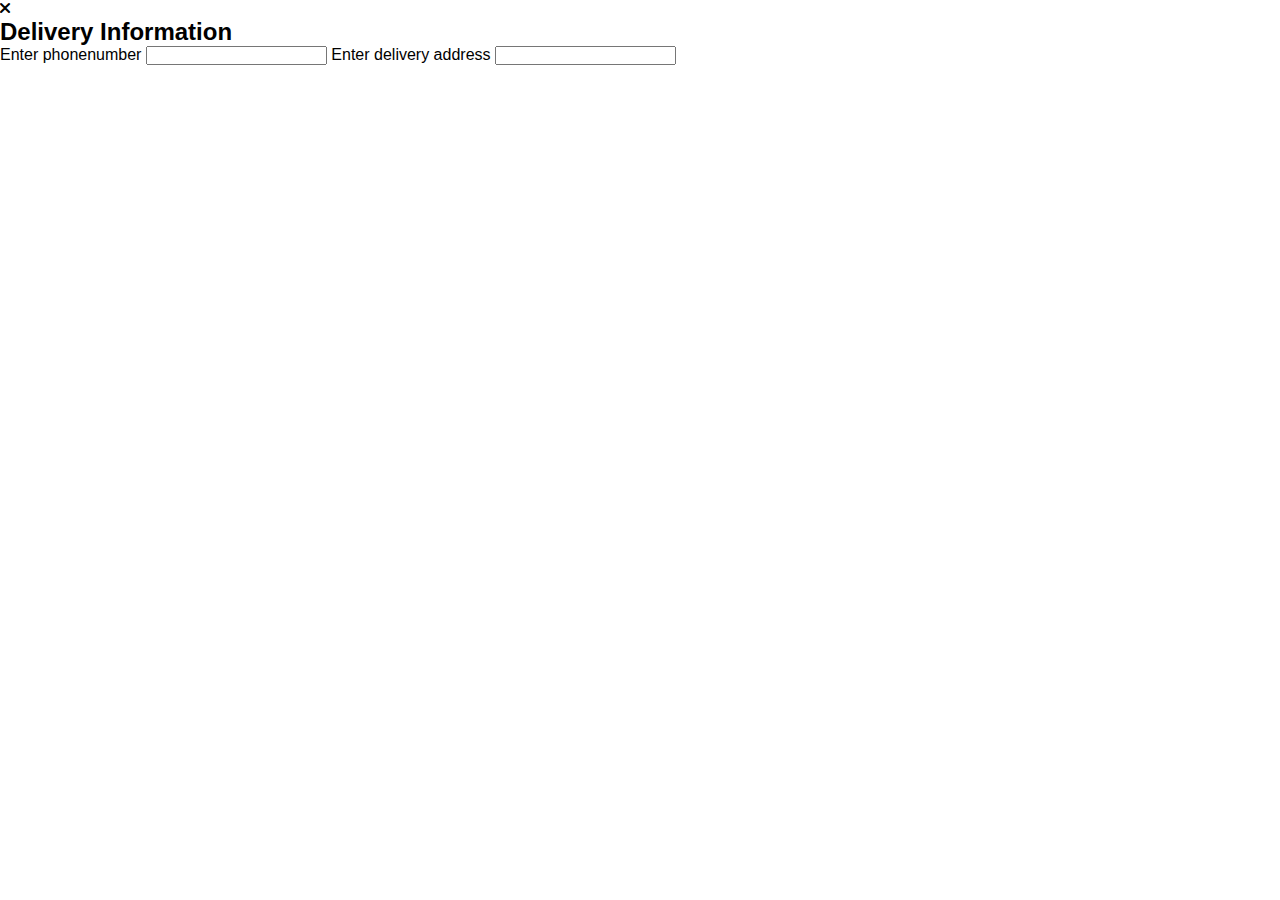
<file: test.html>
<!DOCTYPE html>
<!--[if lt IE 7]>      <html class="no-js lt-ie9 lt-ie8 lt-ie7"> <![endif]-->
<!--[if IE 7]>         <html class="no-js lt-ie9 lt-ie8"> <![endif]-->
<!--[if IE 8]>         <html class="no-js lt-ie9"> <![endif]-->
<!--[if gt IE 8]>      <html class="no-js"> <!--<![endif]-->
<html>
    <head>
        <meta charset="utf-8">
        <meta http-equiv="X-UA-Compatible" content="IE=edge">
        <title></title>
        <meta name="description" content="">
        <meta name="viewport" content="width=device-width, initial-scale=1">
        <link rel="stylesheet" href="./assets/css/main.css">
        <link rel="stylesheet" href="./assets/css/header.css">
        <link rel="stylesheet" href="./assets/css/slider.css">
        <link rel="stylesheet" href="./assets/css/content/home.css">
        <link rel="stylesheet" href="./assets/css/content/contact.css">
        <link rel="stylesheet" href="./assets/css/content/product.css">
        <link rel="stylesheet" href="./assets/css/content/location.css">
        <link rel="stylesheet" href="./assets/css/footer.css">
        <link rel="stylesheet" href="./assets/font/themify-icons/themify-icons.css">
        <link rel="stylesheet" href="./assets/font/fontawesome-free-6.2.0-web/css/all.css">
        <link rel="stylesheet" href="./assets/css/login.css">
    </head>
    <body>
        <div id="main">    
            <div class="container-popUp">
                <div class="delivery-info">
                    <div class="delete" onclick="closeProductCard();">
                        <i class="fa-solid fa-xmark"></i>
                    </div>
                    <div class="bill-title">
                        <h2>Delivery Information</h2>
                    </div>
                    <label for="phone">Enter phonenumber</label>
                    <input type="text" name="phone" id="phone">
                    <label for="address">Enter delivery address</label>
                    <input type="text" name="address" id="address">
                </div>
            </div>
        </div>


        <!-- <script src="./JS/DTO/account.js"></script>
        <script src="./JS/DTO/customer.js"></script>
        <script src="./JS/main.js"></script>-->
        
        <script>
            

            
        </script>
</body>
</html>
</file>
<file: assets/font/themify-icons/demo-files/demo.css>
body {
	font: normal 1em/1.5em Arial, Helvetica, sans-serif;
	max-width: 90%;
	margin: 30px auto 0;
}
h1, h3 {
	font-weight: normal;
}
h3 {
	font-size: 1.4;
	text-transform: uppercase;
	letter-spacing: 1px;
}

.icon-section {
	margin: 0 0 3em;
	clear: both;
	overflow: hidden;
}
.icon-container {
	width: 240px; 
	padding: .7em 0;
	float: left; 
	position: relative;
	text-align: left;
}
.icon-container [class^="ti-"], 
.icon-container [class*=" ti-"] {
	color: #000;
	position: absolute;
	margin-top: 3px;
	transition: .3s;
}
.icon-container:hover [class^="ti-"],
.icon-container:hover [class*=" ti-"] {
	font-size: 2.2em;
	margin-top: -5px;
}
.icon-container:hover .icon-name {
	color: #000;
}
.icon-name {
	color: #aaa;
	margin-left: 35px;
	font-size: .8em;
	transition: .3s;
}
.icon-container:hover .icon-name {
	margin-left: 45px;
}
</file>
<file: assets/font/themify-icons/themify-icons.css>
@font-face {
	font-family: 'themify';
	src:url('fonts/themify.eot?-fvbane');
	src:url('fonts/themify.eot?#iefix-fvbane') format('embedded-opentype'),
		url('fonts/themify.woff?-fvbane') format('woff'),
		url('fonts/themify.ttf?-fvbane') format('truetype'),
		url('fonts/themify.svg?-fvbane#themify') format('svg');
	font-weight: normal;
	font-style: normal;
}

[class^="ti-"], [class*=" ti-"] {
	font-family: 'themify';
	speak: none;
	font-style: normal;
	font-weight: normal;
	font-variant: normal;
	text-transform: none;
	line-height: 1;

	/* Better Font Rendering =========== */
	-webkit-font-smoothing: antialiased;
	-moz-osx-font-smoothing: grayscale;
}

.ti-wand:before {
	content: "\e600";
}
.ti-volume:before {
	content: "\e601";
}
.ti-user:before {
	content: "\e602";
}
.ti-unlock:before {
	content: "\e603";
}
.ti-unlink:before {
	content: "\e604";
}
.ti-trash:before {
	content: "\e605";
}
.ti-thought:before {
	content: "\e606";
}
.ti-target:before {
	content: "\e607";
}
.ti-tag:before {
	content: "\e608";
}
.ti-tablet:before {
	content: "\e609";
}
.ti-star:before {
	content: "\e60a";
}
.ti-spray:before {
	content: "\e60b";
}
.ti-signal:before {
	content: "\e60c";
}
.ti-shopping-cart:before {
	content: "\e60d";
}
.ti-shopping-cart-full:before {
	content: "\e60e";
}
.ti-settings:before {
	content: "\e60f";
}
.ti-search:before {
	content: "\e610";
}
.ti-zoom-in:before {
	content: "\e611";
}
.ti-zoom-out:before {
	content: "\e612";
}
.ti-cut:before {
	content: "\e613";
}
.ti-ruler:before {
	content: "\e614";
}
.ti-ruler-pencil:before {
	content: "\e615";
}
.ti-ruler-alt:before {
	content: "\e616";
}
.ti-bookmark:before {
	content: "\e617";
}
.ti-bookmark-alt:before {
	content: "\e618";
}
.ti-reload:before {
	content: "\e619";
}
.ti-plus:before {
	content: "\e61a";
}
.ti-pin:before {
	content: "\e61b";
}
.ti-pencil:before {
	content: "\e61c";
}
.ti-pencil-alt:before {
	content: "\e61d";
}
.ti-paint-roller:before {
	content: "\e61e";
}
.ti-paint-bucket:before {
	content: "\e61f";
}
.ti-na:before {
	content: "\e620";
}
.ti-mobile:before {
	content: "\e621";
}
.ti-minus:before {
	content: "\e622";
}
.ti-medall:before {
	content: "\e623";
}
.ti-medall-alt:before {
	content: "\e624";
}
.ti-marker:before {
	content: "\e625";
}
.ti-marker-alt:before {
	content: "\e626";
}
.ti-arrow-up:before {
	content: "\e627";
}
.ti-arrow-right:before {
	content: "\e628";
}
.ti-arrow-left:before {
	content: "\e629";
}
.ti-arrow-down:before {
	content: "\e62a";
}
.ti-lock:before {
	content: "\e62b";
}
.ti-location-arrow:before {
	content: "\e62c";
}
.ti-link:before {
	content: "\e62d";
}
.ti-layout:before {
	content: "\e62e";
}
.ti-layers:before {
	content: "\e62f";
}
.ti-layers-alt:before {
	content: "\e630";
}
.ti-key:before {
	content: "\e631";
}
.ti-import:before {
	content: "\e632";
}
.ti-image:before {
	content: "\e633";
}
.ti-heart:before {
	content: "\e634";
}
.ti-heart-broken:before {
	content: "\e635";
}
.ti-hand-stop:before {
	content: "\e636";
}
.ti-hand-open:before {
	content: "\e637";
}
.ti-hand-drag:before {
	content: "\e638";
}
.ti-folder:before {
	content: "\e639";
}
.ti-flag:before {
	content: "\e63a";
}
.ti-flag-alt:before {
	content: "\e63b";
}
.ti-flag-alt-2:before {
	content: "\e63c";
}
.ti-eye:before {
	content: "\e63d";
}
.ti-export:before {
	content: "\e63e";
}
.ti-exchange-vertical:before {
	content: "\e63f";
}
.ti-desktop:before {
	content: "\e640";
}
.ti-cup:before {
	content: "\e641";
}
.ti-crown:before {
	content: "\e642";
}
.ti-comments:before {
	content: "\e643";
}
.ti-comment:before {
	content: "\e644";
}
.ti-comment-alt:before {
	content: "\e645";
}
.ti-close:before {
	content: "\e646";
}
.ti-clip:before {
	content: "\e647";
}
.ti-angle-up:before {
	content: "\e648";
}
.ti-angle-right:before {
	content: "\e649";
}
.ti-angle-left:before {
	content: "\e64a";
}
.ti-angle-down:before {
	content: "\e64b";
}
.ti-check:before {
	content: "\e64c";
}
.ti-check-box:before {
	content: "\e64d";
}
.ti-camera:before {
	content: "\e64e";
}
.ti-announcement:before {
	content: "\e64f";
}
.ti-brush:before {
	content: "\e650";
}
.ti-briefcase:before {
	content: "\e651";
}
.ti-bolt:before {
	content: "\e652";
}
.ti-bolt-alt:before {
	content: "\e653";
}
.ti-blackboard:before {
	content: "\e654";
}
.ti-bag:before {
	content: "\e655";
}
.ti-move:before {
	content: "\e656";
}
.ti-arrows-vertical:before {
	content: "\e657";
}
.ti-arrows-horizontal:before {
	content: "\e658";
}
.ti-fullscreen:before {
	content: "\e659";
}
.ti-arrow-top-right:before {
	content: "\e65a";
}
.ti-arrow-top-left:before {
	content: "\e65b";
}
.ti-arrow-circle-up:before {
	content: "\e65c";
}
.ti-arrow-circle-right:before {
	content: "\e65d";
}
.ti-arrow-circle-left:before {
	content: "\e65e";
}
.ti-arrow-circle-down:before {
	content: "\e65f";
}
.ti-angle-double-up:before {
	content: "\e660";
}
.ti-angle-double-right:before {
	content: "\e661";
}
.ti-angle-double-left:before {
	content: "\e662";
}
.ti-angle-double-down:before {
	content: "\e663";
}
.ti-zip:before {
	content: "\e664";
}
.ti-world:before {
	content: "\e665";
}
.ti-wheelchair:before {
	content: "\e666";
}
.ti-view-list:before {
	content: "\e667";
}
.ti-view-list-alt:before {
	content: "\e668";
}
.ti-view-grid:before {
	content: "\e669";
}
.ti-uppercase:before {
	content: "\e66a";
}
.ti-upload:before {
	content: "\e66b";
}
.ti-underline:before {
	content: "\e66c";
}
.ti-truck:before {
	content: "\e66d";
}
.ti-timer:before {
	content: "\e66e";
}
.ti-ticket:before {
	content: "\e66f";
}
.ti-thumb-up:before {
	content: "\e670";
}
.ti-thumb-down:before {
	content: "\e671";
}
.ti-text:before {
	content: "\e672";
}
.ti-stats-up:before {
	content: "\e673";
}
.ti-stats-down:before {
	content: "\e674";
}
.ti-split-v:before {
	content: "\e675";
}
.ti-split-h:before {
	content: "\e676";
}
.ti-smallcap:before {
	content: "\e677";
}
.ti-shine:before {
	content: "\e678";
}
.ti-shift-right:before {
	content: "\e679";
}
.ti-shift-left:before {
	content: "\e67a";
}
.ti-shield:before {
	content: "\e67b";
}
.ti-notepad:before {
	content: "\e67c";
}
.ti-server:before {
	content: "\e67d";
}
.ti-quote-right:before {
	content: "\e67e";
}
.ti-quote-left:before {
	content: "\e67f";
}
.ti-pulse:before {
	content: "\e680";
}
.ti-printer:before {
	content: "\e681";
}
.ti-power-off:before {
	content: "\e682";
}
.ti-plug:before {
	content: "\e683";
}
.ti-pie-chart:before {
	content: "\e684";
}
.ti-paragraph:before {
	content: "\e685";
}
.ti-panel:before {
	content: "\e686";
}
.ti-package:before {
	content: "\e687";
}
.ti-music:before {
	content: "\e688";
}
.ti-music-alt:before {
	content: "\e689";
}
.ti-mouse:before {
	content: "\e68a";
}
.ti-mouse-alt:before {
	content: "\e68b";
}
.ti-money:before {
	content: "\e68c";
}
.ti-microphone:before {
	content: "\e68d";
}
.ti-menu:before {
	content: "\e68e";
}
.ti-menu-alt:before {
	content: "\e68f";
}
.ti-map:before {
	content: "\e690";
}
.ti-map-alt:before {
	content: "\e691";
}
.ti-loop:before {
	content: "\e692";
}
.ti-location-pin:before {
	content: "\e693";
}
.ti-list:before {
	content: "\e694";
}
.ti-light-bulb:before {
	content: "\e695";
}
.ti-Italic:before {
	content: "\e696";
}
.ti-info:before {
	content: "\e697";
}
.ti-infinite:before {
	content: "\e698";
}
.ti-id-badge:before {
	content: "\e699";
}
.ti-hummer:before {
	content: "\e69a";
}
.ti-home:before {
	content: "\e69b";
}
.ti-help:before {
	content: "\e69c";
}
.ti-headphone:before {
	content: "\e69d";
}
.ti-harddrives:before {
	content: "\e69e";
}
.ti-harddrive:before {
	content: "\e69f";
}
.ti-gift:before {
	content: "\e6a0";
}
.ti-game:before {
	content: "\e6a1";
}
.ti-filter:before {
	content: "\e6a2";
}
.ti-files:before {
	content: "\e6a3";
}
.ti-file:before {
	content: "\e6a4";
}
.ti-eraser:before {
	content: "\e6a5";
}
.ti-envelope:before {
	content: "\e6a6";
}
.ti-download:before {
	content: "\e6a7";
}
.ti-direction:before {
	content: "\e6a8";
}
.ti-direction-alt:before {
	content: "\e6a9";
}
.ti-dashboard:before {
	content: "\e6aa";
}
.ti-control-stop:before {
	content: "\e6ab";
}
.ti-control-shuffle:before {
	content: "\e6ac";
}
.ti-control-play:before {
	content: "\e6ad";
}
.ti-control-pause:before {
	content: "\e6ae";
}
.ti-control-forward:before {
	content: "\e6af";
}
.ti-control-backward:before {
	content: "\e6b0";
}
.ti-cloud:before {
	content: "\e6b1";
}
.ti-cloud-up:before {
	content: "\e6b2";
}
.ti-cloud-down:before {
	content: "\e6b3";
}
.ti-clipboard:before {
	content: "\e6b4";
}
.ti-car:before {
	content: "\e6b5";
}
.ti-calendar:before {
	content: "\e6b6";
}
.ti-book:before {
	content: "\e6b7";
}
.ti-bell:before {
	content: "\e6b8";
}
.ti-basketball:before {
	content: "\e6b9";
}
.ti-bar-chart:before {
	content: "\e6ba";
}
.ti-bar-chart-alt:before {
	content: "\e6bb";
}
.ti-back-right:before {
	content: "\e6bc";
}
.ti-back-left:before {
	content: "\e6bd";
}
.ti-arrows-corner:before {
	content: "\e6be";
}
.ti-archive:before {
	content: "\e6bf";
}
.ti-anchor:before {
	content: "\e6c0";
}
.ti-align-right:before {
	content: "\e6c1";
}
.ti-align-left:before {
	content: "\e6c2";
}
.ti-align-justify:before {
	content: "\e6c3";
}
.ti-align-center:before {
	content: "\e6c4";
}
.ti-alert:before {
	content: "\e6c5";
}
.ti-alarm-clock:before {
	content: "\e6c6";
}
.ti-agenda:before {
	content: "\e6c7";
}
.ti-write:before {
	content: "\e6c8";
}
.ti-window:before {
	content: "\e6c9";
}
.ti-widgetized:before {
	content: "\e6ca";
}
.ti-widget:before {
	content: "\e6cb";
}
.ti-widget-alt:before {
	content: "\e6cc";
}
.ti-wallet:before {
	content: "\e6cd";
}
.ti-video-clapper:before {
	content: "\e6ce";
}
.ti-video-camera:before {
	content: "\e6cf";
}
.ti-vector:before {
	content: "\e6d0";
}
.ti-themify-logo:before {
	content: "\e6d1";
}
.ti-themify-favicon:before {
	content: "\e6d2";
}
.ti-themify-favicon-alt:before {
	content: "\e6d3";
}
.ti-support:before {
	content: "\e6d4";
}
.ti-stamp:before {
	content: "\e6d5";
}
.ti-split-v-alt:before {
	content: "\e6d6";
}
.ti-slice:before {
	content: "\e6d7";
}
.ti-shortcode:before {
	content: "\e6d8";
}
.ti-shift-right-alt:before {
	content: "\e6d9";
}
.ti-shift-left-alt:before {
	content: "\e6da";
}
.ti-ruler-alt-2:before {
	content: "\e6db";
}
.ti-receipt:before {
	content: "\e6dc";
}
.ti-pin2:before {
	content: "\e6dd";
}
.ti-pin-alt:before {
	content: "\e6de";
}
.ti-pencil-alt2:before {
	content: "\e6df";
}
.ti-palette:before {
	content: "\e6e0";
}
.ti-more:before {
	content: "\e6e1";
}
.ti-more-alt:before {
	content: "\e6e2";
}
.ti-microphone-alt:before {
	content: "\e6e3";
}
.ti-magnet:before {
	content: "\e6e4";
}
.ti-line-double:before {
	content: "\e6e5";
}
.ti-line-dotted:before {
	content: "\e6e6";
}
.ti-line-dashed:before {
	content: "\e6e7";
}
.ti-layout-width-full:before {
	content: "\e6e8";
}
.ti-layout-width-default:before {
	content: "\e6e9";
}
.ti-layout-width-default-alt:before {
	content: "\e6ea";
}
.ti-layout-tab:before {
	content: "\e6eb";
}
.ti-layout-tab-window:before {
	content: "\e6ec";
}
.ti-layout-tab-v:before {
	content: "\e6ed";
}
.ti-layout-tab-min:before {
	content: "\e6ee";
}
.ti-layout-slider:before {
	content: "\e6ef";
}
.ti-layout-slider-alt:before {
	content: "\e6f0";
}
.ti-layout-sidebar-right:before {
	content: "\e6f1";
}
.ti-layout-sidebar-none:before {
	content: "\e6f2";
}
.ti-layout-sidebar-left:before {
	content: "\e6f3";
}
.ti-layout-placeholder:before {
	content: "\e6f4";
}
.ti-layout-menu:before {
	content: "\e6f5";
}
.ti-layout-menu-v:before {
	content: "\e6f6";
}
.ti-layout-menu-separated:before {
	content: "\e6f7";
}
.ti-layout-menu-full:before {
	content: "\e6f8";
}
.ti-layout-media-right-alt:before {
	content: "\e6f9";
}
.ti-layout-media-right:before {
	content: "\e6fa";
}
.ti-layout-media-overlay:before {
	content: "\e6fb";
}
.ti-layout-media-overlay-alt:before {
	content: "\e6fc";
}
.ti-layout-media-overlay-alt-2:before {
	content: "\e6fd";
}
.ti-layout-media-left-alt:before {
	content: "\e6fe";
}
.ti-layout-media-left:before {
	content: "\e6ff";
}
.ti-layout-media-center-alt:before {
	content: "\e700";
}
.ti-layout-media-center:before {
	content: "\e701";
}
.ti-layout-list-thumb:before {
	content: "\e702";
}
.ti-layout-list-thumb-alt:before {
	content: "\e703";
}
.ti-layout-list-post:before {
	content: "\e704";
}
.ti-layout-list-large-image:before {
	content: "\e705";
}
.ti-layout-line-solid:before {
	content: "\e706";
}
.ti-layout-grid4:before {
	content: "\e707";
}
.ti-layout-grid3:before {
	content: "\e708";
}
.ti-layout-grid2:before {
	content: "\e709";
}
.ti-layout-grid2-thumb:before {
	content: "\e70a";
}
.ti-layout-cta-right:before {
	content: "\e70b";
}
.ti-layout-cta-left:before {
	content: "\e70c";
}
.ti-layout-cta-center:before {
	content: "\e70d";
}
.ti-layout-cta-btn-right:before {
	content: "\e70e";
}
.ti-layout-cta-btn-left:before {
	content: "\e70f";
}
.ti-layout-column4:before {
	content: "\e710";
}
.ti-layout-column3:before {
	content: "\e711";
}
.ti-layout-column2:before {
	content: "\e712";
}
.ti-layout-accordion-separated:before {
	content: "\e713";
}
.ti-layout-accordion-merged:before {
	content: "\e714";
}
.ti-layout-accordion-list:before {
	content: "\e715";
}
.ti-ink-pen:before {
	content: "\e716";
}
.ti-info-alt:before {
	content: "\e717";
}
.ti-help-alt:before {
	content: "\e718";
}
.ti-headphone-alt:before {
	content: "\e719";
}
.ti-hand-point-up:before {
	content: "\e71a";
}
.ti-hand-point-right:before {
	content: "\e71b";
}
.ti-hand-point-left:before {
	content: "\e71c";
}
.ti-hand-point-down:before {
	content: "\e71d";
}
.ti-gallery:before {
	content: "\e71e";
}
.ti-face-smile:before {
	content: "\e71f";
}
.ti-face-sad:before {
	content: "\e720";
}
.ti-credit-card:before {
	content: "\e721";
}
.ti-control-skip-forward:before {
	content: "\e722";
}
.ti-control-skip-backward:before {
	content: "\e723";
}
.ti-control-record:before {
	content: "\e724";
}
.ti-control-eject:before {
	content: "\e725";
}
.ti-comments-smiley:before {
	content: "\e726";
}
.ti-brush-alt:before {
	content: "\e727";
}
.ti-youtube:before {
	content: "\e728";
}
.ti-vimeo:before {
	content: "\e729";
}
.ti-twitter:before {
	content: "\e72a";
}
.ti-time:before {
	content: "\e72b";
}
.ti-tumblr:before {
	content: "\e72c";
}
.ti-skype:before {
	content: "\e72d";
}
.ti-share:before {
	content: "\e72e";
}
.ti-share-alt:before {
	content: "\e72f";
}
.ti-rocket:before {
	content: "\e730";
}
.ti-pinterest:before {
	content: "\e731";
}
.ti-new-window:before {
	content: "\e732";
}
.ti-microsoft:before {
	content: "\e733";
}
.ti-list-ol:before {
	content: "\e734";
}
.ti-linkedin:before {
	content: "\e735";
}
.ti-layout-sidebar-2:before {
	content: "\e736";
}
.ti-layout-grid4-alt:before {
	content: "\e737";
}
.ti-layout-grid3-alt:before {
	content: "\e738";
}
.ti-layout-grid2-alt:before {
	content: "\e739";
}
.ti-layout-column4-alt:before {
	content: "\e73a";
}
.ti-layout-column3-alt:before {
	content: "\e73b";
}
.ti-layout-column2-alt:before {
	content: "\e73c";
}
.ti-instagram:before {
	content: "\e73d";
}
.ti-google:before {
	content: "\e73e";
}
.ti-github:before {
	content: "\e73f";
}
.ti-flickr:before {
	content: "\e740";
}
.ti-facebook:before {
	content: "\e741";
}
.ti-dropbox:before {
	content: "\e742";
}
.ti-dribbble:before {
	content: "\e743";
}
.ti-apple:before {
	content: "\e744";
}
.ti-android:before {
	content: "\e745";
}
.ti-save:before {
	content: "\e746";
}
.ti-save-alt:before {
	content: "\e747";
}
.ti-yahoo:before {
	content: "\e748";
}
.ti-wordpress:before {
	content: "\e749";
}
.ti-vimeo-alt:before {
	content: "\e74a";
}
.ti-twitter-alt:before {
	content: "\e74b";
}
.ti-tumblr-alt:before {
	content: "\e74c";
}
.ti-trello:before {
	content: "\e74d";
}
.ti-stack-overflow:before {
	content: "\e74e";
}
.ti-soundcloud:before {
	content: "\e74f";
}
.ti-sharethis:before {
	content: "\e750";
}
.ti-sharethis-alt:before {
	content: "\e751";
}
.ti-reddit:before {
	content: "\e752";
}
.ti-pinterest-alt:before {
	content: "\e753";
}
.ti-microsoft-alt:before {
	content: "\e754";
}
.ti-linux:before {
	content: "\e755";
}
.ti-jsfiddle:before {
	content: "\e756";
}
.ti-joomla:before {
	content: "\e757";
}
.ti-html5:before {
	content: "\e758";
}
.ti-flickr-alt:before {
	content: "\e759";
}
.ti-email:before {
	content: "\e75a";
}
.ti-drupal:before {
	content: "\e75b";
}
.ti-dropbox-alt:before {
	content: "\e75c";
}
.ti-css3:before {
	content: "\e75d";
}
.ti-rss:before {
	content: "\e75e";
}
.ti-rss-alt:before {
	content: "\e75f";
}
</file>
<file: assets/font/themify-icons/ie7/ie7.css>
.ti-wand {
	*zoom: expression(this.runtimeStyle['zoom'] = '1', this.innerHTML = '&#xe600;');
}
.ti-volume {
	*zoom: expression(this.runtimeStyle['zoom'] = '1', this.innerHTML = '&#xe601;');
}
.ti-user {
	*zoom: expression(this.runtimeStyle['zoom'] = '1', this.innerHTML = '&#xe602;');
}
.ti-unlock {
	*zoom: expression(this.runtimeStyle['zoom'] = '1', this.innerHTML = '&#xe603;');
}
.ti-unlink {
	*zoom: expression(this.runtimeStyle['zoom'] = '1', this.innerHTML = '&#xe604;');
}
.ti-trash {
	*zoom: expression(this.runtimeStyle['zoom'] = '1', this.innerHTML = '&#xe605;');
}
.ti-thought {
	*zoom: expression(this.runtimeStyle['zoom'] = '1', this.innerHTML = '&#xe606;');
}
.ti-target {
	*zoom: expression(this.runtimeStyle['zoom'] = '1', this.innerHTML = '&#xe607;');
}
.ti-tag {
	*zoom: expression(this.runtimeStyle['zoom'] = '1', this.innerHTML = '&#xe608;');
}
.ti-tablet {
	*zoom: expression(this.runtimeStyle['zoom'] = '1', this.innerHTML = '&#xe609;');
}
.ti-star {
	*zoom: expression(this.runtimeStyle['zoom'] = '1', this.innerHTML = '&#xe60a;');
}
.ti-spray {
	*zoom: expression(this.runtimeStyle['zoom'] = '1', this.innerHTML = '&#xe60b;');
}
.ti-signal {
	*zoom: expression(this.runtimeStyle['zoom'] = '1', this.innerHTML = '&#xe60c;');
}
.ti-shopping-cart {
	*zoom: expression(this.runtimeStyle['zoom'] = '1', this.innerHTML = '&#xe60d;');
}
.ti-shopping-cart-full {
	*zoom: expression(this.runtimeStyle['zoom'] = '1', this.innerHTML = '&#xe60e;');
}
.ti-settings {
	*zoom: expression(this.runtimeStyle['zoom'] = '1', this.innerHTML = '&#xe60f;');
}
.ti-search {
	*zoom: expression(this.runtimeStyle['zoom'] = '1', this.innerHTML = '&#xe610;');
}
.ti-zoom-in {
	*zoom: expression(this.runtimeStyle['zoom'] = '1', this.innerHTML = '&#xe611;');
}
.ti-zoom-out {
	*zoom: expression(this.runtimeStyle['zoom'] = '1', this.innerHTML = '&#xe612;');
}
.ti-cut {
	*zoom: expression(this.runtimeStyle['zoom'] = '1', this.innerHTML = '&#xe613;');
}
.ti-ruler {
	*zoom: expression(this.runtimeStyle['zoom'] = '1', this.innerHTML = '&#xe614;');
}
.ti-ruler-pencil {
	*zoom: expression(this.runtimeStyle['zoom'] = '1', this.innerHTML = '&#xe615;');
}
.ti-ruler-alt {
	*zoom: expression(this.runtimeStyle['zoom'] = '1', this.innerHTML = '&#xe616;');
}
.ti-bookmark {
	*zoom: expression(this.runtimeStyle['zoom'] = '1', this.innerHTML = '&#xe617;');
}
.ti-bookmark-alt {
	*zoom: expression(this.runtimeStyle['zoom'] = '1', this.innerHTML = '&#xe618;');
}
.ti-reload {
	*zoom: expression(this.runtimeStyle['zoom'] = '1', this.innerHTML = '&#xe619;');
}
.ti-plus {
	*zoom: expression(this.runtimeStyle['zoom'] = '1', this.innerHTML = '&#xe61a;');
}
.ti-pin {
	*zoom: expression(this.runtimeStyle['zoom'] = '1', this.innerHTML = '&#xe61b;');
}
.ti-pencil {
	*zoom: expression(this.runtimeStyle['zoom'] = '1', this.innerHTML = '&#xe61c;');
}
.ti-pencil-alt {
	*zoom: expression(this.runtimeStyle['zoom'] = '1', this.innerHTML = '&#xe61d;');
}
.ti-paint-roller {
	*zoom: expression(this.runtimeStyle['zoom'] = '1', this.innerHTML = '&#xe61e;');
}
.ti-paint-bucket {
	*zoom: expression(this.runtimeStyle['zoom'] = '1', this.innerHTML = '&#xe61f;');
}
.ti-na {
	*zoom: expression(this.runtimeStyle['zoom'] = '1', this.innerHTML = '&#xe620;');
}
.ti-mobile {
	*zoom: expression(this.runtimeStyle['zoom'] = '1', this.innerHTML = '&#xe621;');
}
.ti-minus {
	*zoom: expression(this.runtimeStyle['zoom'] = '1', this.innerHTML = '&#xe622;');
}
.ti-medall {
	*zoom: expression(this.runtimeStyle['zoom'] = '1', this.innerHTML = '&#xe623;');
}
.ti-medall-alt {
	*zoom: expression(this.runtimeStyle['zoom'] = '1', this.innerHTML = '&#xe624;');
}
.ti-marker {
	*zoom: expression(this.runtimeStyle['zoom'] = '1', this.innerHTML = '&#xe625;');
}
.ti-marker-alt {
	*zoom: expression(this.runtimeStyle['zoom'] = '1', this.innerHTML = '&#xe626;');
}
.ti-arrow-up {
	*zoom: expression(this.runtimeStyle['zoom'] = '1', this.innerHTML = '&#xe627;');
}
.ti-arrow-right {
	*zoom: expression(this.runtimeStyle['zoom'] = '1', this.innerHTML = '&#xe628;');
}
.ti-arrow-left {
	*zoom: expression(this.runtimeStyle['zoom'] = '1', this.innerHTML = '&#xe629;');
}
.ti-arrow-down {
	*zoom: expression(this.runtimeStyle['zoom'] = '1', this.innerHTML = '&#xe62a;');
}
.ti-lock {
	*zoom: expression(this.runtimeStyle['zoom'] = '1', this.innerHTML = '&#xe62b;');
}
.ti-location-arrow {
	*zoom: expression(this.runtimeStyle['zoom'] = '1', this.innerHTML = '&#xe62c;');
}
.ti-link {
	*zoom: expression(this.runtimeStyle['zoom'] = '1', this.innerHTML = '&#xe62d;');
}
.ti-layout {
	*zoom: expression(this.runtimeStyle['zoom'] = '1', this.innerHTML = '&#xe62e;');
}
.ti-layers {
	*zoom: expression(this.runtimeStyle['zoom'] = '1', this.innerHTML = '&#xe62f;');
}
.ti-layers-alt {
	*zoom: expression(this.runtimeStyle['zoom'] = '1', this.innerHTML = '&#xe630;');
}
.ti-key {
	*zoom: expression(this.runtimeStyle['zoom'] = '1', this.innerHTML = '&#xe631;');
}
.ti-import {
	*zoom: expression(this.runtimeStyle['zoom'] = '1', this.innerHTML = '&#xe632;');
}
.ti-image {
	*zoom: expression(this.runtimeStyle['zoom'] = '1', this.innerHTML = '&#xe633;');
}
.ti-heart {
	*zoom: expression(this.runtimeStyle['zoom'] = '1', this.innerHTML = '&#xe634;');
}
.ti-heart-broken {
	*zoom: expression(this.runtimeStyle['zoom'] = '1', this.innerHTML = '&#xe635;');
}
.ti-hand-stop {
	*zoom: expression(this.runtimeStyle['zoom'] = '1', this.innerHTML = '&#xe636;');
}
.ti-hand-open {
	*zoom: expression(this.runtimeStyle['zoom'] = '1', this.innerHTML = '&#xe637;');
}
.ti-hand-drag {
	*zoom: expression(this.runtimeStyle['zoom'] = '1', this.innerHTML = '&#xe638;');
}
.ti-folder {
	*zoom: expression(this.runtimeStyle['zoom'] = '1', this.innerHTML = '&#xe639;');
}
.ti-flag {
	*zoom: expression(this.runtimeStyle['zoom'] = '1', this.innerHTML = '&#xe63a;');
}
.ti-flag-alt {
	*zoom: expression(this.runtimeStyle['zoom'] = '1', this.innerHTML = '&#xe63b;');
}
.ti-flag-alt-2 {
	*zoom: expression(this.runtimeStyle['zoom'] = '1', this.innerHTML = '&#xe63c;');
}
.ti-eye {
	*zoom: expression(this.runtimeStyle['zoom'] = '1', this.innerHTML = '&#xe63d;');
}
.ti-export {
	*zoom: expression(this.runtimeStyle['zoom'] = '1', this.innerHTML = '&#xe63e;');
}
.ti-exchange-vertical {
	*zoom: expression(this.runtimeStyle['zoom'] = '1', this.innerHTML = '&#xe63f;');
}
.ti-desktop {
	*zoom: expression(this.runtimeStyle['zoom'] = '1', this.innerHTML = '&#xe640;');
}
.ti-cup {
	*zoom: expression(this.runtimeStyle['zoom'] = '1', this.innerHTML = '&#xe641;');
}
.ti-crown {
	*zoom: expression(this.runtimeStyle['zoom'] = '1', this.innerHTML = '&#xe642;');
}
.ti-comments {
	*zoom: expression(this.runtimeStyle['zoom'] = '1', this.innerHTML = '&#xe643;');
}
.ti-comment {
	*zoom: expression(this.runtimeStyle['zoom'] = '1', this.innerHTML = '&#xe644;');
}
.ti-comment-alt {
	*zoom: expression(this.runtimeStyle['zoom'] = '1', this.innerHTML = '&#xe645;');
}
.ti-close {
	*zoom: expression(this.runtimeStyle['zoom'] = '1', this.innerHTML = '&#xe646;');
}
.ti-clip {
	*zoom: expression(this.runtimeStyle['zoom'] = '1', this.innerHTML = '&#xe647;');
}
.ti-angle-up {
	*zoom: expression(this.runtimeStyle['zoom'] = '1', this.innerHTML = '&#xe648;');
}
.ti-angle-right {
	*zoom: expression(this.runtimeStyle['zoom'] = '1', this.innerHTML = '&#xe649;');
}
.ti-angle-left {
	*zoom: expression(this.runtimeStyle['zoom'] = '1', this.innerHTML = '&#xe64a;');
}
.ti-angle-down {
	*zoom: expression(this.runtimeStyle['zoom'] = '1', this.innerHTML = '&#xe64b;');
}
.ti-check {
	*zoom: expression(this.runtimeStyle['zoom'] = '1', this.innerHTML = '&#xe64c;');
}
.ti-check-box {
	*zoom: expression(this.runtimeStyle['zoom'] = '1', this.innerHTML = '&#xe64d;');
}
.ti-camera {
	*zoom: expression(this.runtimeStyle['zoom'] = '1', this.innerHTML = '&#xe64e;');
}
.ti-announcement {
	*zoom: expression(this.runtimeStyle['zoom'] = '1', this.innerHTML = '&#xe64f;');
}
.ti-brush {
	*zoom: expression(this.runtimeStyle['zoom'] = '1', this.innerHTML = '&#xe650;');
}
.ti-briefcase {
	*zoom: expression(this.runtimeStyle['zoom'] = '1', this.innerHTML = '&#xe651;');
}
.ti-bolt {
	*zoom: expression(this.runtimeStyle['zoom'] = '1', this.innerHTML = '&#xe652;');
}
.ti-bolt-alt {
	*zoom: expression(this.runtimeStyle['zoom'] = '1', this.innerHTML = '&#xe653;');
}
.ti-blackboard {
	*zoom: expression(this.runtimeStyle['zoom'] = '1', this.innerHTML = '&#xe654;');
}
.ti-bag {
	*zoom: expression(this.runtimeStyle['zoom'] = '1', this.innerHTML = '&#xe655;');
}
.ti-move {
	*zoom: expression(this.runtimeStyle['zoom'] = '1', this.innerHTML = '&#xe656;');
}
.ti-arrows-vertical {
	*zoom: expression(this.runtimeStyle['zoom'] = '1', this.innerHTML = '&#xe657;');
}
.ti-arrows-horizontal {
	*zoom: expression(this.runtimeStyle['zoom'] = '1', this.innerHTML = '&#xe658;');
}
.ti-fullscreen {
	*zoom: expression(this.runtimeStyle['zoom'] = '1', this.innerHTML = '&#xe659;');
}
.ti-arrow-top-right {
	*zoom: expression(this.runtimeStyle['zoom'] = '1', this.innerHTML = '&#xe65a;');
}
.ti-arrow-top-left {
	*zoom: expression(this.runtimeStyle['zoom'] = '1', this.innerHTML = '&#xe65b;');
}
.ti-arrow-circle-up {
	*zoom: expression(this.runtimeStyle['zoom'] = '1', this.innerHTML = '&#xe65c;');
}
.ti-arrow-circle-right {
	*zoom: expression(this.runtimeStyle['zoom'] = '1', this.innerHTML = '&#xe65d;');
}
.ti-arrow-circle-left {
	*zoom: expression(this.runtimeStyle['zoom'] = '1', this.innerHTML = '&#xe65e;');
}
.ti-arrow-circle-down {
	*zoom: expression(this.runtimeStyle['zoom'] = '1', this.innerHTML = '&#xe65f;');
}
.ti-angle-double-up {
	*zoom: expression(this.runtimeStyle['zoom'] = '1', this.innerHTML = '&#xe660;');
}
.ti-angle-double-right {
	*zoom: expression(this.runtimeStyle['zoom'] = '1', this.innerHTML = '&#xe661;');
}
.ti-angle-double-left {
	*zoom: expression(this.runtimeStyle['zoom'] = '1', this.innerHTML = '&#xe662;');
}
.ti-angle-double-down {
	*zoom: expression(this.runtimeStyle['zoom'] = '1', this.innerHTML = '&#xe663;');
}
.ti-zip {
	*zoom: expression(this.runtimeStyle['zoom'] = '1', this.innerHTML = '&#xe664;');
}
.ti-world {
	*zoom: expression(this.runtimeStyle['zoom'] = '1', this.innerHTML = '&#xe665;');
}
.ti-wheelchair {
	*zoom: expression(this.runtimeStyle['zoom'] = '1', this.innerHTML = '&#xe666;');
}
.ti-view-list {
	*zoom: expression(this.runtimeStyle['zoom'] = '1', this.innerHTML = '&#xe667;');
}
.ti-view-list-alt {
	*zoom: expression(this.runtimeStyle['zoom'] = '1', this.innerHTML = '&#xe668;');
}
.ti-view-grid {
	*zoom: expression(this.runtimeStyle['zoom'] = '1', this.innerHTML = '&#xe669;');
}
.ti-uppercase {
	*zoom: expression(this.runtimeStyle['zoom'] = '1', this.innerHTML = '&#xe66a;');
}
.ti-upload {
	*zoom: expression(this.runtimeStyle['zoom'] = '1', this.innerHTML = '&#xe66b;');
}
.ti-underline {
	*zoom: expression(this.runtimeStyle['zoom'] = '1', this.innerHTML = '&#xe66c;');
}
.ti-truck {
	*zoom: expression(this.runtimeStyle['zoom'] = '1', this.innerHTML = '&#xe66d;');
}
.ti-timer {
	*zoom: expression(this.runtimeStyle['zoom'] = '1', this.innerHTML = '&#xe66e;');
}
.ti-ticket {
	*zoom: expression(this.runtimeStyle['zoom'] = '1', this.innerHTML = '&#xe66f;');
}
.ti-thumb-up {
	*zoom: expression(this.runtimeStyle['zoom'] = '1', this.innerHTML = '&#xe670;');
}
.ti-thumb-down {
	*zoom: expression(this.runtimeStyle['zoom'] = '1', this.innerHTML = '&#xe671;');
}
.ti-text {
	*zoom: expression(this.runtimeStyle['zoom'] = '1', this.innerHTML = '&#xe672;');
}
.ti-stats-up {
	*zoom: expression(this.runtimeStyle['zoom'] = '1', this.innerHTML = '&#xe673;');
}
.ti-stats-down {
	*zoom: expression(this.runtimeStyle['zoom'] = '1', this.innerHTML = '&#xe674;');
}
.ti-split-v {
	*zoom: expression(this.runtimeStyle['zoom'] = '1', this.innerHTML = '&#xe675;');
}
.ti-split-h {
	*zoom: expression(this.runtimeStyle['zoom'] = '1', this.innerHTML = '&#xe676;');
}
.ti-smallcap {
	*zoom: expression(this.runtimeStyle['zoom'] = '1', this.innerHTML = '&#xe677;');
}
.ti-shine {
	*zoom: expression(this.runtimeStyle['zoom'] = '1', this.innerHTML = '&#xe678;');
}
.ti-shift-right {
	*zoom: expression(this.runtimeStyle['zoom'] = '1', this.innerHTML = '&#xe679;');
}
.ti-shift-left {
	*zoom: expression(this.runtimeStyle['zoom'] = '1', this.innerHTML = '&#xe67a;');
}
.ti-shield {
	*zoom: expression(this.runtimeStyle['zoom'] = '1', this.innerHTML = '&#xe67b;');
}
.ti-notepad {
	*zoom: expression(this.runtimeStyle['zoom'] = '1', this.innerHTML = '&#xe67c;');
}
.ti-server {
	*zoom: expression(this.runtimeStyle['zoom'] = '1', this.innerHTML = '&#xe67d;');
}
.ti-quote-right {
	*zoom: expression(this.runtimeStyle['zoom'] = '1', this.innerHTML = '&#xe67e;');
}
.ti-quote-left {
	*zoom: expression(this.runtimeStyle['zoom'] = '1', this.innerHTML = '&#xe67f;');
}
.ti-pulse {
	*zoom: expression(this.runtimeStyle['zoom'] = '1', this.innerHTML = '&#xe680;');
}
.ti-printer {
	*zoom: expression(this.runtimeStyle['zoom'] = '1', this.innerHTML = '&#xe681;');
}
.ti-power-off {
	*zoom: expression(this.runtimeStyle['zoom'] = '1', this.innerHTML = '&#xe682;');
}
.ti-plug {
	*zoom: expression(this.runtimeStyle['zoom'] = '1', this.innerHTML = '&#xe683;');
}
.ti-pie-chart {
	*zoom: expression(this.runtimeStyle['zoom'] = '1', this.innerHTML = '&#xe684;');
}
.ti-paragraph {
	*zoom: expression(this.runtimeStyle['zoom'] = '1', this.innerHTML = '&#xe685;');
}
.ti-panel {
	*zoom: expression(this.runtimeStyle['zoom'] = '1', this.innerHTML = '&#xe686;');
}
.ti-package {
	*zoom: expression(this.runtimeStyle['zoom'] = '1', this.innerHTML = '&#xe687;');
}
.ti-music {
	*zoom: expression(this.runtimeStyle['zoom'] = '1', this.innerHTML = '&#xe688;');
}
.ti-music-alt {
	*zoom: expression(this.runtimeStyle['zoom'] = '1', this.innerHTML = '&#xe689;');
}
.ti-mouse {
	*zoom: expression(this.runtimeStyle['zoom'] = '1', this.innerHTML = '&#xe68a;');
}
.ti-mouse-alt {
	*zoom: expression(this.runtimeStyle['zoom'] = '1', this.innerHTML = '&#xe68b;');
}
.ti-money {
	*zoom: expression(this.runtimeStyle['zoom'] = '1', this.innerHTML = '&#xe68c;');
}
.ti-microphone {
	*zoom: expression(this.runtimeStyle['zoom'] = '1', this.innerHTML = '&#xe68d;');
}
.ti-menu {
	*zoom: expression(this.runtimeStyle['zoom'] = '1', this.innerHTML = '&#xe68e;');
}
.ti-menu-alt {
	*zoom: expression(this.runtimeStyle['zoom'] = '1', this.innerHTML = '&#xe68f;');
}
.ti-map {
	*zoom: expression(this.runtimeStyle['zoom'] = '1', this.innerHTML = '&#xe690;');
}
.ti-map-alt {
	*zoom: expression(this.runtimeStyle['zoom'] = '1', this.innerHTML = '&#xe691;');
}
.ti-loop {
	*zoom: expression(this.runtimeStyle['zoom'] = '1', this.innerHTML = '&#xe692;');
}
.ti-location-pin {
	*zoom: expression(this.runtimeStyle['zoom'] = '1', this.innerHTML = '&#xe693;');
}
.ti-list {
	*zoom: expression(this.runtimeStyle['zoom'] = '1', this.innerHTML = '&#xe694;');
}
.ti-light-bulb {
	*zoom: expression(this.runtimeStyle['zoom'] = '1', this.innerHTML = '&#xe695;');
}
.ti-Italic {
	*zoom: expression(this.runtimeStyle['zoom'] = '1', this.innerHTML = '&#xe696;');
}
.ti-info {
	*zoom: expression(this.runtimeStyle['zoom'] = '1', this.innerHTML = '&#xe697;');
}
.ti-infinite {
	*zoom: expression(this.runtimeStyle['zoom'] = '1', this.innerHTML = '&#xe698;');
}
.ti-id-badge {
	*zoom: expression(this.runtimeStyle['zoom'] = '1', this.innerHTML = '&#xe699;');
}
.ti-hummer {
	*zoom: expression(this.runtimeStyle['zoom'] = '1', this.innerHTML = '&#xe69a;');
}
.ti-home {
	*zoom: expression(this.runtimeStyle['zoom'] = '1', this.innerHTML = '&#xe69b;');
}
.ti-help {
	*zoom: expression(this.runtimeStyle['zoom'] = '1', this.innerHTML = '&#xe69c;');
}
.ti-headphone {
	*zoom: expression(this.runtimeStyle['zoom'] = '1', this.innerHTML = '&#xe69d;');
}
.ti-harddrives {
	*zoom: expression(this.runtimeStyle['zoom'] = '1', this.innerHTML = '&#xe69e;');
}
.ti-harddrive {
	*zoom: expression(this.runtimeStyle['zoom'] = '1', this.innerHTML = '&#xe69f;');
}
.ti-gift {
	*zoom: expression(this.runtimeStyle['zoom'] = '1', this.innerHTML = '&#xe6a0;');
}
.ti-game {
	*zoom: expression(this.runtimeStyle['zoom'] = '1', this.innerHTML = '&#xe6a1;');
}
.ti-filter {
	*zoom: expression(this.runtimeStyle['zoom'] = '1', this.innerHTML = '&#xe6a2;');
}
.ti-files {
	*zoom: expression(this.runtimeStyle['zoom'] = '1', this.innerHTML = '&#xe6a3;');
}
.ti-file {
	*zoom: expression(this.runtimeStyle['zoom'] = '1', this.innerHTML = '&#xe6a4;');
}
.ti-eraser {
	*zoom: expression(this.runtimeStyle['zoom'] = '1', this.innerHTML = '&#xe6a5;');
}
.ti-envelope {
	*zoom: expression(this.runtimeStyle['zoom'] = '1', this.innerHTML = '&#xe6a6;');
}
.ti-download {
	*zoom: expression(this.runtimeStyle['zoom'] = '1', this.innerHTML = '&#xe6a7;');
}
.ti-direction {
	*zoom: expression(this.runtimeStyle['zoom'] = '1', this.innerHTML = '&#xe6a8;');
}
.ti-direction-alt {
	*zoom: expression(this.runtimeStyle['zoom'] = '1', this.innerHTML = '&#xe6a9;');
}
.ti-dashboard {
	*zoom: expression(this.runtimeStyle['zoom'] = '1', this.innerHTML = '&#xe6aa;');
}
.ti-control-stop {
	*zoom: expression(this.runtimeStyle['zoom'] = '1', this.innerHTML = '&#xe6ab;');
}
.ti-control-shuffle {
	*zoom: expression(this.runtimeStyle['zoom'] = '1', this.innerHTML = '&#xe6ac;');
}
.ti-control-play {
	*zoom: expression(this.runtimeStyle['zoom'] = '1', this.innerHTML = '&#xe6ad;');
}
.ti-control-pause {
	*zoom: expression(this.runtimeStyle['zoom'] = '1', this.innerHTML = '&#xe6ae;');
}
.ti-control-forward {
	*zoom: expression(this.runtimeStyle['zoom'] = '1', this.innerHTML = '&#xe6af;');
}
.ti-control-backward {
	*zoom: expression(this.runtimeStyle['zoom'] = '1', this.innerHTML = '&#xe6b0;');
}
.ti-cloud {
	*zoom: expression(this.runtimeStyle['zoom'] = '1', this.innerHTML = '&#xe6b1;');
}
.ti-cloud-up {
	*zoom: expression(this.runtimeStyle['zoom'] = '1', this.innerHTML = '&#xe6b2;');
}
.ti-cloud-down {
	*zoom: expression(this.runtimeStyle['zoom'] = '1', this.innerHTML = '&#xe6b3;');
}
.ti-clipboard {
	*zoom: expression(this.runtimeStyle['zoom'] = '1', this.innerHTML = '&#xe6b4;');
}
.ti-car {
	*zoom: expression(this.runtimeStyle['zoom'] = '1', this.innerHTML = '&#xe6b5;');
}
.ti-calendar {
	*zoom: expression(this.runtimeStyle['zoom'] = '1', this.innerHTML = '&#xe6b6;');
}
.ti-book {
	*zoom: expression(this.runtimeStyle['zoom'] = '1', this.innerHTML = '&#xe6b7;');
}
.ti-bell {
	*zoom: expression(this.runtimeStyle['zoom'] = '1', this.innerHTML = '&#xe6b8;');
}
.ti-basketball {
	*zoom: expression(this.runtimeStyle['zoom'] = '1', this.innerHTML = '&#xe6b9;');
}
.ti-bar-chart {
	*zoom: expression(this.runtimeStyle['zoom'] = '1', this.innerHTML = '&#xe6ba;');
}
.ti-bar-chart-alt {
	*zoom: expression(this.runtimeStyle['zoom'] = '1', this.innerHTML = '&#xe6bb;');
}
.ti-back-right {
	*zoom: expression(this.runtimeStyle['zoom'] = '1', this.innerHTML = '&#xe6bc;');
}
.ti-back-left {
	*zoom: expression(this.runtimeStyle['zoom'] = '1', this.innerHTML = '&#xe6bd;');
}
.ti-arrows-corner {
	*zoom: expression(this.runtimeStyle['zoom'] = '1', this.innerHTML = '&#xe6be;');
}
.ti-archive {
	*zoom: expression(this.runtimeStyle['zoom'] = '1', this.innerHTML = '&#xe6bf;');
}
.ti-anchor {
	*zoom: expression(this.runtimeStyle['zoom'] = '1', this.innerHTML = '&#xe6c0;');
}
.ti-align-right {
	*zoom: expression(this.runtimeStyle['zoom'] = '1', this.innerHTML = '&#xe6c1;');
}
.ti-align-left {
	*zoom: expression(this.runtimeStyle['zoom'] = '1', this.innerHTML = '&#xe6c2;');
}
.ti-align-justify {
	*zoom: expression(this.runtimeStyle['zoom'] = '1', this.innerHTML = '&#xe6c3;');
}
.ti-align-center {
	*zoom: expression(this.runtimeStyle['zoom'] = '1', this.innerHTML = '&#xe6c4;');
}
.ti-alert {
	*zoom: expression(this.runtimeStyle['zoom'] = '1', this.innerHTML = '&#xe6c5;');
}
.ti-alarm-clock {
	*zoom: expression(this.runtimeStyle['zoom'] = '1', this.innerHTML = '&#xe6c6;');
}
.ti-agenda {
	*zoom: expression(this.runtimeStyle['zoom'] = '1', this.innerHTML = '&#xe6c7;');
}
.ti-write {
	*zoom: expression(this.runtimeStyle['zoom'] = '1', this.innerHTML = '&#xe6c8;');
}
.ti-window {
	*zoom: expression(this.runtimeStyle['zoom'] = '1', this.innerHTML = '&#xe6c9;');
}
.ti-widgetized {
	*zoom: expression(this.runtimeStyle['zoom'] = '1', this.innerHTML = '&#xe6ca;');
}
.ti-widget {
	*zoom: expression(this.runtimeStyle['zoom'] = '1', this.innerHTML = '&#xe6cb;');
}
.ti-widget-alt {
	*zoom: expression(this.runtimeStyle['zoom'] = '1', this.innerHTML = '&#xe6cc;');
}
.ti-wallet {
	*zoom: expression(this.runtimeStyle['zoom'] = '1', this.innerHTML = '&#xe6cd;');
}
.ti-video-clapper {
	*zoom: expression(this.runtimeStyle['zoom'] = '1', this.innerHTML = '&#xe6ce;');
}
.ti-video-camera {
	*zoom: expression(this.runtimeStyle['zoom'] = '1', this.innerHTML = '&#xe6cf;');
}
.ti-vector {
	*zoom: expression(this.runtimeStyle['zoom'] = '1', this.innerHTML = '&#xe6d0;');
}
.ti-themify-logo {
	*zoom: expression(this.runtimeStyle['zoom'] = '1', this.innerHTML = '&#xe6d1;');
}
.ti-themify-favicon {
	*zoom: expression(this.runtimeStyle['zoom'] = '1', this.innerHTML = '&#xe6d2;');
}
.ti-themify-favicon-alt {
	*zoom: expression(this.runtimeStyle['zoom'] = '1', this.innerHTML = '&#xe6d3;');
}
.ti-support {
	*zoom: expression(this.runtimeStyle['zoom'] = '1', this.innerHTML = '&#xe6d4;');
}
.ti-stamp {
	*zoom: expression(this.runtimeStyle['zoom'] = '1', this.innerHTML = '&#xe6d5;');
}
.ti-split-v-alt {
	*zoom: expression(this.runtimeStyle['zoom'] = '1', this.innerHTML = '&#xe6d6;');
}
.ti-slice {
	*zoom: expression(this.runtimeStyle['zoom'] = '1', this.innerHTML = '&#xe6d7;');
}
.ti-shortcode {
	*zoom: expression(this.runtimeStyle['zoom'] = '1', this.innerHTML = '&#xe6d8;');
}
.ti-shift-right-alt {
	*zoom: expression(this.runtimeStyle['zoom'] = '1', this.innerHTML = '&#xe6d9;');
}
.ti-shift-left-alt {
	*zoom: expression(this.runtimeStyle['zoom'] = '1', this.innerHTML = '&#xe6da;');
}
.ti-ruler-alt-2 {
	*zoom: expression(this.runtimeStyle['zoom'] = '1', this.innerHTML = '&#xe6db;');
}
.ti-receipt {
	*zoom: expression(this.runtimeStyle['zoom'] = '1', this.innerHTML = '&#xe6dc;');
}
.ti-pin2 {
	*zoom: expression(this.runtimeStyle['zoom'] = '1', this.innerHTML = '&#xe6dd;');
}
.ti-pin-alt {
	*zoom: expression(this.runtimeStyle['zoom'] = '1', this.innerHTML = '&#xe6de;');
}
.ti-pencil-alt2 {
	*zoom: expression(this.runtimeStyle['zoom'] = '1', this.innerHTML = '&#xe6df;');
}
.ti-palette {
	*zoom: expression(this.runtimeStyle['zoom'] = '1', this.innerHTML = '&#xe6e0;');
}
.ti-more {
	*zoom: expression(this.runtimeStyle['zoom'] = '1', this.innerHTML = '&#xe6e1;');
}
.ti-more-alt {
	*zoom: expression(this.runtimeStyle['zoom'] = '1', this.innerHTML = '&#xe6e2;');
}
.ti-microphone-alt {
	*zoom: expression(this.runtimeStyle['zoom'] = '1', this.innerHTML = '&#xe6e3;');
}
.ti-magnet {
	*zoom: expression(this.runtimeStyle['zoom'] = '1', this.innerHTML = '&#xe6e4;');
}
.ti-line-double {
	*zoom: expression(this.runtimeStyle['zoom'] = '1', this.innerHTML = '&#xe6e5;');
}
.ti-line-dotted {
	*zoom: expression(this.runtimeStyle['zoom'] = '1', this.innerHTML = '&#xe6e6;');
}
.ti-line-dashed {
	*zoom: expression(this.runtimeStyle['zoom'] = '1', this.innerHTML = '&#xe6e7;');
}
.ti-layout-width-full {
	*zoom: expression(this.runtimeStyle['zoom'] = '1', this.innerHTML = '&#xe6e8;');
}
.ti-layout-width-default {
	*zoom: expression(this.runtimeStyle['zoom'] = '1', this.innerHTML = '&#xe6e9;');
}
.ti-layout-width-default-alt {
	*zoom: expression(this.runtimeStyle['zoom'] = '1', this.innerHTML = '&#xe6ea;');
}
.ti-layout-tab {
	*zoom: expression(this.runtimeStyle['zoom'] = '1', this.innerHTML = '&#xe6eb;');
}
.ti-layout-tab-window {
	*zoom: expression(this.runtimeStyle['zoom'] = '1', this.innerHTML = '&#xe6ec;');
}
.ti-layout-tab-v {
	*zoom: expression(this.runtimeStyle['zoom'] = '1', this.innerHTML = '&#xe6ed;');
}
.ti-layout-tab-min {
	*zoom: expression(this.runtimeStyle['zoom'] = '1', this.innerHTML = '&#xe6ee;');
}
.ti-layout-slider {
	*zoom: expression(this.runtimeStyle['zoom'] = '1', this.innerHTML = '&#xe6ef;');
}
.ti-layout-slider-alt {
	*zoom: expression(this.runtimeStyle['zoom'] = '1', this.innerHTML = '&#xe6f0;');
}
.ti-layout-sidebar-right {
	*zoom: expression(this.runtimeStyle['zoom'] = '1', this.innerHTML = '&#xe6f1;');
}
.ti-layout-sidebar-none {
	*zoom: expression(this.runtimeStyle['zoom'] = '1', this.innerHTML = '&#xe6f2;');
}
.ti-layout-sidebar-left {
	*zoom: expression(this.runtimeStyle['zoom'] = '1', this.innerHTML = '&#xe6f3;');
}
.ti-layout-placeholder {
	*zoom: expression(this.runtimeStyle['zoom'] = '1', this.innerHTML = '&#xe6f4;');
}
.ti-layout-menu {
	*zoom: expression(this.runtimeStyle['zoom'] = '1', this.innerHTML = '&#xe6f5;');
}
.ti-layout-menu-v {
	*zoom: expression(this.runtimeStyle['zoom'] = '1', this.innerHTML = '&#xe6f6;');
}
.ti-layout-menu-separated {
	*zoom: expression(this.runtimeStyle['zoom'] = '1', this.innerHTML = '&#xe6f7;');
}
.ti-layout-menu-full {
	*zoom: expression(this.runtimeStyle['zoom'] = '1', this.innerHTML = '&#xe6f8;');
}
.ti-layout-media-right-alt {
	*zoom: expression(this.runtimeStyle['zoom'] = '1', this.innerHTML = '&#xe6f9;');
}
.ti-layout-media-right {
	*zoom: expression(this.runtimeStyle['zoom'] = '1', this.innerHTML = '&#xe6fa;');
}
.ti-layout-media-overlay {
	*zoom: expression(this.runtimeStyle['zoom'] = '1', this.innerHTML = '&#xe6fb;');
}
.ti-layout-media-overlay-alt {
	*zoom: expression(this.runtimeStyle['zoom'] = '1', this.innerHTML = '&#xe6fc;');
}
.ti-layout-media-overlay-alt-2 {
	*zoom: expression(this.runtimeStyle['zoom'] = '1', this.innerHTML = '&#xe6fd;');
}
.ti-layout-media-left-alt {
	*zoom: expression(this.runtimeStyle['zoom'] = '1', this.innerHTML = '&#xe6fe;');
}
.ti-layout-media-left {
	*zoom: expression(this.runtimeStyle['zoom'] = '1', this.innerHTML = '&#xe6ff;');
}
.ti-layout-media-center-alt {
	*zoom: expression(this.runtimeStyle['zoom'] = '1', this.innerHTML = '&#xe700;');
}
.ti-layout-media-center {
	*zoom: expression(this.runtimeStyle['zoom'] = '1', this.innerHTML = '&#xe701;');
}
.ti-layout-list-thumb {
	*zoom: expression(this.runtimeStyle['zoom'] = '1', this.innerHTML = '&#xe702;');
}
.ti-layout-list-thumb-alt {
	*zoom: expression(this.runtimeStyle['zoom'] = '1', this.innerHTML = '&#xe703;');
}
.ti-layout-list-post {
	*zoom: expression(this.runtimeStyle['zoom'] = '1', this.innerHTML = '&#xe704;');
}
.ti-layout-list-large-image {
	*zoom: expression(this.runtimeStyle['zoom'] = '1', this.innerHTML = '&#xe705;');
}
.ti-layout-line-solid {
	*zoom: expression(this.runtimeStyle['zoom'] = '1', this.innerHTML = '&#xe706;');
}
.ti-layout-grid4 {
	*zoom: expression(this.runtimeStyle['zoom'] = '1', this.innerHTML = '&#xe707;');
}
.ti-layout-grid3 {
	*zoom: expression(this.runtimeStyle['zoom'] = '1', this.innerHTML = '&#xe708;');
}
.ti-layout-grid2 {
	*zoom: expression(this.runtimeStyle['zoom'] = '1', this.innerHTML = '&#xe709;');
}
.ti-layout-grid2-thumb {
	*zoom: expression(this.runtimeStyle['zoom'] = '1', this.innerHTML = '&#xe70a;');
}
.ti-layout-cta-right {
	*zoom: expression(this.runtimeStyle['zoom'] = '1', this.innerHTML = '&#xe70b;');
}
.ti-layout-cta-left {
	*zoom: expression(this.runtimeStyle['zoom'] = '1', this.innerHTML = '&#xe70c;');
}
.ti-layout-cta-center {
	*zoom: expression(this.runtimeStyle['zoom'] = '1', this.innerHTML = '&#xe70d;');
}
.ti-layout-cta-btn-right {
	*zoom: expression(this.runtimeStyle['zoom'] = '1', this.innerHTML = '&#xe70e;');
}
.ti-layout-cta-btn-left {
	*zoom: expression(this.runtimeStyle['zoom'] = '1', this.innerHTML = '&#xe70f;');
}
.ti-layout-column4 {
	*zoom: expression(this.runtimeStyle['zoom'] = '1', this.innerHTML = '&#xe710;');
}
.ti-layout-column3 {
	*zoom: expression(this.runtimeStyle['zoom'] = '1', this.innerHTML = '&#xe711;');
}
.ti-layout-column2 {
	*zoom: expression(this.runtimeStyle['zoom'] = '1', this.innerHTML = '&#xe712;');
}
.ti-layout-accordion-separated {
	*zoom: expression(this.runtimeStyle['zoom'] = '1', this.innerHTML = '&#xe713;');
}
.ti-layout-accordion-merged {
	*zoom: expression(this.runtimeStyle['zoom'] = '1', this.innerHTML = '&#xe714;');
}
.ti-layout-accordion-list {
	*zoom: expression(this.runtimeStyle['zoom'] = '1', this.innerHTML = '&#xe715;');
}
.ti-ink-pen {
	*zoom: expression(this.runtimeStyle['zoom'] = '1', this.innerHTML = '&#xe716;');
}
.ti-info-alt {
	*zoom: expression(this.runtimeStyle['zoom'] = '1', this.innerHTML = '&#xe717;');
}
.ti-help-alt {
	*zoom: expression(this.runtimeStyle['zoom'] = '1', this.innerHTML = '&#xe718;');
}
.ti-headphone-alt {
	*zoom: expression(this.runtimeStyle['zoom'] = '1', this.innerHTML = '&#xe719;');
}
.ti-hand-point-up {
	*zoom: expression(this.runtimeStyle['zoom'] = '1', this.innerHTML = '&#xe71a;');
}
.ti-hand-point-right {
	*zoom: expression(this.runtimeStyle['zoom'] = '1', this.innerHTML = '&#xe71b;');
}
.ti-hand-point-left {
	*zoom: expression(this.runtimeStyle['zoom'] = '1', this.innerHTML = '&#xe71c;');
}
.ti-hand-point-down {
	*zoom: expression(this.runtimeStyle['zoom'] = '1', this.innerHTML = '&#xe71d;');
}
.ti-gallery {
	*zoom: expression(this.runtimeStyle['zoom'] = '1', this.innerHTML = '&#xe71e;');
}
.ti-face-smile {
	*zoom: expression(this.runtimeStyle['zoom'] = '1', this.innerHTML = '&#xe71f;');
}
.ti-face-sad {
	*zoom: expression(this.runtimeStyle['zoom'] = '1', this.innerHTML = '&#xe720;');
}
.ti-credit-card {
	*zoom: expression(this.runtimeStyle['zoom'] = '1', this.innerHTML = '&#xe721;');
}
.ti-control-skip-forward {
	*zoom: expression(this.runtimeStyle['zoom'] = '1', this.innerHTML = '&#xe722;');
}
.ti-control-skip-backward {
	*zoom: expression(this.runtimeStyle['zoom'] = '1', this.innerHTML = '&#xe723;');
}
.ti-control-record {
	*zoom: expression(this.runtimeStyle['zoom'] = '1', this.innerHTML = '&#xe724;');
}
.ti-control-eject {
	*zoom: expression(this.runtimeStyle['zoom'] = '1', this.innerHTML = '&#xe725;');
}
.ti-comments-smiley {
	*zoom: expression(this.runtimeStyle['zoom'] = '1', this.innerHTML = '&#xe726;');
}
.ti-brush-alt {
	*zoom: expression(this.runtimeStyle['zoom'] = '1', this.innerHTML = '&#xe727;');
}
.ti-youtube {
	*zoom: expression(this.runtimeStyle['zoom'] = '1', this.innerHTML = '&#xe728;');
}
.ti-vimeo {
	*zoom: expression(this.runtimeStyle['zoom'] = '1', this.innerHTML = '&#xe729;');
}
.ti-twitter {
	*zoom: expression(this.runtimeStyle['zoom'] = '1', this.innerHTML = '&#xe72a;');
}
.ti-time {
	*zoom: expression(this.runtimeStyle['zoom'] = '1', this.innerHTML = '&#xe72b;');
}
.ti-tumblr {
	*zoom: expression(this.runtimeStyle['zoom'] = '1', this.innerHTML = '&#xe72c;');
}
.ti-skype {
	*zoom: expression(this.runtimeStyle['zoom'] = '1', this.innerHTML = '&#xe72d;');
}
.ti-share {
	*zoom: expression(this.runtimeStyle['zoom'] = '1', this.innerHTML = '&#xe72e;');
}
.ti-share-alt {
	*zoom: expression(this.runtimeStyle['zoom'] = '1', this.innerHTML = '&#xe72f;');
}
.ti-rocket {
	*zoom: expression(this.runtimeStyle['zoom'] = '1', this.innerHTML = '&#xe730;');
}
.ti-pinterest {
	*zoom: expression(this.runtimeStyle['zoom'] = '1', this.innerHTML = '&#xe731;');
}
.ti-new-window {
	*zoom: expression(this.runtimeStyle['zoom'] = '1', this.innerHTML = '&#xe732;');
}
.ti-microsoft {
	*zoom: expression(this.runtimeStyle['zoom'] = '1', this.innerHTML = '&#xe733;');
}
.ti-list-ol {
	*zoom: expression(this.runtimeStyle['zoom'] = '1', this.innerHTML = '&#xe734;');
}
.ti-linkedin {
	*zoom: expression(this.runtimeStyle['zoom'] = '1', this.innerHTML = '&#xe735;');
}
.ti-layout-sidebar-2 {
	*zoom: expression(this.runtimeStyle['zoom'] = '1', this.innerHTML = '&#xe736;');
}
.ti-layout-grid4-alt {
	*zoom: expression(this.runtimeStyle['zoom'] = '1', this.innerHTML = '&#xe737;');
}
.ti-layout-grid3-alt {
	*zoom: expression(this.runtimeStyle['zoom'] = '1', this.innerHTML = '&#xe738;');
}
.ti-layout-grid2-alt {
	*zoom: expression(this.runtimeStyle['zoom'] = '1', this.innerHTML = '&#xe739;');
}
.ti-layout-column4-alt {
	*zoom: expression(this.runtimeStyle['zoom'] = '1', this.innerHTML = '&#xe73a;');
}
.ti-layout-column3-alt {
	*zoom: expression(this.runtimeStyle['zoom'] = '1', this.innerHTML = '&#xe73b;');
}
.ti-layout-column2-alt {
	*zoom: expression(this.runtimeStyle['zoom'] = '1', this.innerHTML = '&#xe73c;');
}
.ti-instagram {
	*zoom: expression(this.runtimeStyle['zoom'] = '1', this.innerHTML = '&#xe73d;');
}
.ti-google {
	*zoom: expression(this.runtimeStyle['zoom'] = '1', this.innerHTML = '&#xe73e;');
}
.ti-github {
	*zoom: expression(this.runtimeStyle['zoom'] = '1', this.innerHTML = '&#xe73f;');
}
.ti-flickr {
	*zoom: expression(this.runtimeStyle['zoom'] = '1', this.innerHTML = '&#xe740;');
}
.ti-facebook {
	*zoom: expression(this.runtimeStyle['zoom'] = '1', this.innerHTML = '&#xe741;');
}
.ti-dropbox {
	*zoom: expression(this.runtimeStyle['zoom'] = '1', this.innerHTML = '&#xe742;');
}
.ti-dribbble {
	*zoom: expression(this.runtimeStyle['zoom'] = '1', this.innerHTML = '&#xe743;');
}
.ti-apple {
	*zoom: expression(this.runtimeStyle['zoom'] = '1', this.innerHTML = '&#xe744;');
}
.ti-android {
	*zoom: expression(this.runtimeStyle['zoom'] = '1', this.innerHTML = '&#xe745;');
}
.ti-save {
	*zoom: expression(this.runtimeStyle['zoom'] = '1', this.innerHTML = '&#xe746;');
}
.ti-save-alt {
	*zoom: expression(this.runtimeStyle['zoom'] = '1', this.innerHTML = '&#xe747;');
}
.ti-yahoo {
	*zoom: expression(this.runtimeStyle['zoom'] = '1', this.innerHTML = '&#xe748;');
}
.ti-wordpress {
	*zoom: expression(this.runtimeStyle['zoom'] = '1', this.innerHTML = '&#xe749;');
}
.ti-vimeo-alt {
	*zoom: expression(this.runtimeStyle['zoom'] = '1', this.innerHTML = '&#xe74a;');
}
.ti-twitter-alt {
	*zoom: expression(this.runtimeStyle['zoom'] = '1', this.innerHTML = '&#xe74b;');
}
.ti-tumblr-alt {
	*zoom: expression(this.runtimeStyle['zoom'] = '1', this.innerHTML = '&#xe74c;');
}
.ti-trello {
	*zoom: expression(this.runtimeStyle['zoom'] = '1', this.innerHTML = '&#xe74d;');
}
.ti-stack-overflow {
	*zoom: expression(this.runtimeStyle['zoom'] = '1', this.innerHTML = '&#xe74e;');
}
.ti-soundcloud {
	*zoom: expression(this.runtimeStyle['zoom'] = '1', this.innerHTML = '&#xe74f;');
}
.ti-sharethis {
	*zoom: expression(this.runtimeStyle['zoom'] = '1', this.innerHTML = '&#xe750;');
}
.ti-sharethis-alt {
	*zoom: expression(this.runtimeStyle['zoom'] = '1', this.innerHTML = '&#xe751;');
}
.ti-reddit {
	*zoom: expression(this.runtimeStyle['zoom'] = '1', this.innerHTML = '&#xe752;');
}
.ti-pinterest-alt {
	*zoom: expression(this.runtimeStyle['zoom'] = '1', this.innerHTML = '&#xe753;');
}
.ti-microsoft-alt {
	*zoom: expression(this.runtimeStyle['zoom'] = '1', this.innerHTML = '&#xe754;');
}
.ti-linux {
	*zoom: expression(this.runtimeStyle['zoom'] = '1', this.innerHTML = '&#xe755;');
}
.ti-jsfiddle {
	*zoom: expression(this.runtimeStyle['zoom'] = '1', this.innerHTML = '&#xe756;');
}
.ti-joomla {
	*zoom: expression(this.runtimeStyle['zoom'] = '1', this.innerHTML = '&#xe757;');
}
.ti-html5 {
	*zoom: expression(this.runtimeStyle['zoom'] = '1', this.innerHTML = '&#xe758;');
}
.ti-flickr-alt {
	*zoom: expression(this.runtimeStyle['zoom'] = '1', this.innerHTML = '&#xe759;');
}
.ti-email {
	*zoom: expression(this.runtimeStyle['zoom'] = '1', this.innerHTML = '&#xe75a;');
}
.ti-drupal {
	*zoom: expression(this.runtimeStyle['zoom'] = '1', this.innerHTML = '&#xe75b;');
}
.ti-dropbox-alt {
	*zoom: expression(this.runtimeStyle['zoom'] = '1', this.innerHTML = '&#xe75c;');
}
.ti-css3 {
	*zoom: expression(this.runtimeStyle['zoom'] = '1', this.innerHTML = '&#xe75d;');
}
.ti-rss {
	*zoom: expression(this.runtimeStyle['zoom'] = '1', this.innerHTML = '&#xe75e;');
}
.ti-rss-alt {
	*zoom: expression(this.runtimeStyle['zoom'] = '1', this.innerHTML = '&#xe75f;');
}
</file>
<file: assets/css/main.css>
#main{
    display: flex;
    flex-direction: column;
}

#content{
    display: flex;
    flex-direction: column;
}
</file>
<file: assets/css/header.css>
*{
    margin: 0;
    padding: 0;
    box-sizing: border-box;
    font-family: 'Lato', sans-serif;
}

:root{
    --height-header:80px;
    --main-color:#2ac304f0;
    --main-border-color: #999;
}

#header{
    width: 100%;
    height: var(--height-header);
    background-color: #fff;
    box-shadow: 5px 10px 20px rgb(98, 93, 93);
    position: fixed;
    z-index: 3;
}

#header #container{
    display: flex;
    position: relative;
}

#header #logo{
    width: 300px;
    height: var(--height-header);
    background: url(../img/logo/logo3-edited-removebg-preview.png) left no-repeat;
}

#header #nav{
    margin: 0 15px;
}

#header #nav-list{
    list-style: none;
    display: flex;
}

#header #nav-list li{
    font-weight: 400;
    font-family: 'Lato', sans-serif;
    line-height: var(--height-header);
    padding: 0 10px;
    text-transform: uppercase;
    color: rgb(90, 71, 71);
    transition: 0.4s ease-out;
}

#header #nav-list li i{
    font-size: 32px;
}

#header li .animate{
    width: 0%;
    height: 4px;
    /* background: linear-gradient(90deg, rgb(7, 233, 11) 0%, rgb(34, 5, 249) 65%, rgb(213, 8, 90) 100%); */
    background-color: var(--main-color);
    border-radius: 2px;
    margin: -20px 0;
    transition: 0.4s ease-out;
}

#header #group-account{
    width: 20%;
    height: var(--height-header);
    display: flex;
    align-items: center;
    justify-content: flex-end;
    position: absolute;
    right: 0;
}

#header #group-account .icon{
    position: relative;
    display: flex;
    align-items: center;
    justify-content: center;
    width: 3rem;
    height: 3rem;
    color: black;
    border-radius: 50%;
}

#header #group-account .popUp-card{
    position: absolute;
    top: 4rem;
    right: 0;
    width: max-content;
    padding: 5px 0;
    background-color: #fff;
    border-radius: 10px;
    box-shadow: 5px 5px 20px;    
    display: none;
}

#header .popUp-card p{
    padding: 10px 15px;
    border-radius: 10px;
}

#header .popUp-card p:hover{
    background-color: #eee;
}

#header .account-info{
    min-width: 200px!important;  
    min-height: 100px;
    /* display: flex; */
    flex-direction: column;
    justify-content: center;
    align-items: center;
}

#header .account-info .avt-container{
    width: 300px;
    margin-top: 10px;
    display: flex;
    flex-direction: column;
    align-items: center;
}

#header .avt-container .avt{
    display: flex;
    justify-content: center;
    width: 30%;
}

#header .avt-container .change-avt{
    margin: 10px;
    padding: 5px;
    border: 1px solid var(--main-border-color);
    border-radius: 15px;
    transition: 0.3s ease-in-out;
}

#header .avt-container .change-avt:hover{
    background-color: var(--main-color);
}

#header .account-info .customer-info{
    width: 100%;
    padding: 0 10px;
}

#header .account-info .customer-info > div{
    display: flex;
}

#header .account-info .customer-info p{
    padding: 5px;
}

#header .account-info .customer-info .content{
    color: #555;
}

#header .icon i{
    font-size: 22px;
    transition: 0.3s ease-in-out;
}

#header .icon img{
    width: 80%;
    border-radius: 50%;
}

#header .cart-icon{
    position: relative;
}

#header .cart-icon i{
    transform: rotateY(180deg);
}

#header .cart-icon .notify{
    display: none;
}

#header .cart-icon .notify::before{
    content: attr(data_count_pr);
    width: 18px;
    height: 18px;
    border-radius: 50%;
    background: #eb3e32;
    color: #fff;
    text-align: center;
    line-height: 18px;
    top: 0;
    right: 0;
    transform: translateY(20%);
    position: absolute;
    font-size: 9px;
}

#header .login{
    width: inherit;
    padding: 0px 20px;
    margin-left: 10px;
    color: #fff!important;
    box-sizing: unset;
    background-color: var(--main-color);
    border-radius: 10px!important;
}

#header .login:hover{
    color: #000!important;
    background-color: var(--main-color)!important;
    box-shadow: 5px 5px 10px #000;
}

#header .login::before{
    content: attr(data-before);
    margin: 0 5px;
}

/* Hover */
#header #nav li:hover{
    transform: translateY(-5px);
    color: var(--main-color);
    font-weight: 500;
    cursor: pointer;
    /* transition: 0.3s ease-in; */
}

#header #nav li:hover > .animate{
    width: 100%;
    transition: 0.4s ease-out;
}

#header #group-account .icon:hover{
    cursor: pointer;
    background-color: #ccc;
    transition: 0.2s ease-in;
}

@keyframes colorbar{
    from{ width: 0%;}
    to{width: 100%;}
}

@media (min-width: 1160px) {
    #header #container{
        margin: 0 10px;
    }

}

@media (min-width: 1240px) {
    #header #container{
        margin: 0 40px;
    }   
}
</file>
<file: assets/css/slider.css>
.slide-container{
    width: 100%;
    padding-top: 10px;
}

.slider{
    width: 80%;
    /* background-color: blueviolet; */
    margin: 5px auto;
    position: relative;
}

.slide-image{
    display: none;
    transition: all .7s ease-in-out;
    border-radius: 15px;
}

.slider img{
    width: 100%;
}

.slider .slide-prepare label{
    width: 4rem;
    height: 4rem;
    border-radius: 50%;
    background-color: rgba(255, 255, 255, 0.2);
    display: flex;
    justify-content: center;
    align-items: center;
    cursor: pointer;
}

.slide-prepare label i{
    font-size: 20px;
}

.slider .left-bar{
    width: 5rem;
    display: flex;
    justify-content: center;
    align-items: center;
    position: absolute;
    top: 0;
    bottom: 0;
    left: 0;
}

.slider .right-bar{
    width: 5rem;
    display: flex;
    justify-content: center;
    align-items: center;
    position: absolute;
    top: 0;
    bottom: 0;
    right: 0;
}

.slider .radio-dots{
    position: absolute;
    left: 0;
    right: 0;
    bottom: 0;
    height: 32px;
    display: flex;
    justify-content: center;
    align-items: center;
}

.slider .radio-dot{
    width: 1rem;
    height: 1rem;
    border-radius: 50%;
    background-color: rgba(255, 255, 255, 0.6);
    margin:0 2px;
}

/* Hover */
.slide-prepare label:hover{
    background-color: #fff;
    
}

.slide-prepare label:hover > i{
    font-weight: 900;
}

.slide-prepare .next:hover{
    transform: translateX(0.5rem);
}

.slide-prepare .previous:hover{
    transform: translateX(-0.5rem);
}

.slide-container input{
    display: none;
}

input:checked + .slide-image{
    animation: 5s slide 1;
    display: block;
}

input#first:checked ~ .radio-dots label#img-dot1,
input#second:checked ~ .radio-dots label#img-dot2,
input#third:checked ~ .radio-dots label#img-dot3{
    background-color: var(--main-color);
}

@keyframes slide{
    0%{
        opacity: 0;
    }

    40%{
        opacity: 1;
    }

    100%{
        opacity: 1;
    }    
}

.slider .radio-dot:hover{
    background-color: var(--main-color);
    cursor: pointer;
}
</file>
<file: assets/css/content/home.css>
#content{
    margin-top:var(--height-header);
    z-index: 0;
}

#content .title-shopping{
    margin: 40px 0;
    color: var(--main-color);
}

.demo-products{
    width: 100%;
    display: flex;
    justify-content: center;
    align-items: center;
    flex-direction: column;
}

#content .banner-products{
    display: flex;
}

.banner-products .banner{
    width: 80%;
}

.products{
    width: 100%;
    height: fit-content;
}

.products:nth-child(even){
    background-color: #ccc;
}

.products:nth-child(odd) h1{
    display: flex;
    justify-content: flex-end;
}

.products h1{
    width: 100%;
    /* border-bottom: 1px solid black; */
    /* border-left: 1px solid black; */
    padding:5px 10px;
    
}

.hot i {
    color: rgb(247, 58, 6);
}

.sport i{
    color: rgb(20, 12, 243);
}

.affordable i{
    color: rgb(224, 220, 10);
}

.luxury i{
    color: rgb(236, 40, 69);
}

.products .banner-products .container{
    width: 20%;
    display: flex;
    align-items: center;
    flex-direction: column;
    justify-content: space-around;
}

.products .container .product{
    width: 50%;
    display: block;
}

.products .container .product:hover{
    width: 60%;
    cursor: pointer;
    transform: translateY(10px);
    transition: 0.3s ease-in-out;
}

.products img{
    width: 100%;
}

.products .product .name{
    font-weight: bold;
    font-family: 'Lato', sans-serif;
    text-align: center;
}
</file>
<file: assets/css/content/contact.css>
.container-info{
    width: 100%;
    background: url(/assets/img/contact/bachground_contactpage.jpg) top /cover no-repeat;
    height: 800px;
}

.container-info .container-cards{
    width: fit-content;
    display: flex;
    flex-direction: row;
    margin: 0 auto;
    margin-top: 20vh;
    margin-bottom: 40vh;
    position: relative;
}

.container-info .card-info{
    width: 220px;
    border-radius: 10px;
    box-shadow: -1rem 0 3rem #000;
    background-color: #17141d;
    color: #fff;
    transition: 0.4s ease-out;
    /* background: linear-gradient(45deg, rgb(229, 250, 3) 0%, rgb(250, 7, 3) 35%, rgb(52, 3, 250)70%, rgb(19, 250, 3)100%); */
}

.container-cards .card-info:not(:first-child){
    margin-left: -50px;
}

.container-cards .card-info:hover{
    transform: translateY(-20px);

}

.container-cards .card-info:hover ~ .card-info{
    transform: translateX(50px);
}

.container-info .card-info .image-contain{
    width: 100%;
    border-radius: 10px;
    padding: 10px;
}

.container-info .card-info img{
    width: 100%;
    border-radius: 10px;
}

.container-info .card-info .info{
    margin: 15px;
}

.container-info .info .icon-fb{
    margin-right: 5px;
    margin-top: 10px;
}

.container-info .info .contact-link{
    text-decoration: none;
    color: unset;
}
</file>
<file: assets/css/content/product.css>
.product-page{
    max-width: 100%;
    font-family: 'Lato', sans-serif;
    color: #333333;
    --pagination-heigth:40px;
}

.product-page .container{
    display: flex;
    max-width: 1200px;
    margin: 0 auto;
}

.product-page .container .left-column{
    width: 240px;
    padding: 20px;
    padding-left: 0;
    border-right: 1px solid #000;
}

.product-page .left-column .brands{
    width: 100%;
    margin-bottom: 30px;
}

.product-page .brands h2{
    text-transform: uppercase;
}

.product-page .brands .brand{
    --brand-heigth:40px;
    height: var(--brand-heigth);
    border: 1px solid var(--main-border-color);
    border-bottom: unset;
    display: flex;
    justify-content: center;
    align-items: center;
    text-transform: uppercase;
    font-weight: bolder;
}

.product-page .brands #Adidas{
    border-bottom: 1px solid var(--main-border-color);
}

.product-page .option-filter{
    width: 100%;
}

.product-page .option-filter .title{
    width: 100%;
    display: flex;
    justify-content: space-between;
    align-items: center;
    border-top: 1px solid #000;
    padding: 10px 0;
}

.product-page .title h2{
    font-weight:normal;
}

.product-page .title button{
    width: 60px;
    padding: 5px;
    display: flex;
    justify-content: space-evenly;
    align-items: center;
    border-radius: 15px;
    border-width: 1px;
    background-color: var(--main-color);
}

.product-page .title button i{
    display: flex;
    justify-content: center;
    align-items: center;
}

.product-page .group-panel{
    width: 100%;
}

.product-page .group-panel h3{
    font-size: smaller;
    text-transform: uppercase;
    color: #333333;
}

.product-page .panel-heading{
    width: 100%;
    display: flex;
    justify-content: space-between;
    align-items: center;
    padding: 10px;
    padding-left: 0;
    border-bottom: 1px solid var(--main-border-color);
}

.product-page .panel-content{
    padding: 5px;
    margin-bottom: 15px;
}

.product-page .panel-content .container-radio{
    padding: 5px;
}

.product-page .panel-content .scope-price{
    width: 100%;
    display: flex;
    justify-content: space-between;
    margin: 10px 0;
}

.product-page .panel-content .scope-price div{
    display: flex;
}

.product-page .panel-content .scope-price input{
    width: 70%;
}

.product-page .panel-content .scope-price span{
    font-size: 20px;
    display: flex;
    flex-direction: column;
    justify-content: center;
}

.product-page .container .product-content{
    max-width: calc(100% - 240px);
    padding: 20px;
    padding-right: 0;
}

.product-page .product-content h2{
    margin-bottom: 20px;
}

.product-page .product-content img{
    width: 100%;
}

.product-page .product-content .amount-product{
    display: flex;
    justify-content: flex-end;
    padding: 15px 0;
    margin: 10px 0;
    border-top: 1px solid var(--main-border-color);
    border-bottom: 1px solid var(--main-border-color);
}

.product-page .product-content .amount{
    padding: 0px 10px;
    border-radius: 10px;
}

.product-page .product-content .container-products{
    width: 100%;
    margin: 20px 0;
    padding: 10px 5px;
    display: flex;
    flex-wrap: wrap;
    border: 1px solid var(--main-border-color);
}

.product-page .container-products .product{
    width: calc(100%/3 - 10px);
    border: 1px solid var(--main-border-color);
    border-radius: 15px;
    margin: 0 5px 20px 5px;
    transition: 0.3s ease-in-out;
}

.product-page .product .image{
    position: relative;
}

.product-page .product img{
    width: 100%;
    border-radius: 15px;
    z-index: 1;
}

.product-page .product .image .container-button-view{
    position: absolute;
    top: 0;
    bottom: 0;
    left: 0;
    right: 0;
    justify-content: flex-end;
    align-content: center;
    flex-direction: column;
    align-items: center;
    background-color: #33333353;
    border-radius: 15px;
    transition: 0.2s ease-out;
    display: none;
    
}

.product-page .product .image .view-detail{
    height: fit-content;
    width: fit-content;
    text-transform: uppercase;
    padding: 5px 10px;
    border: 1px solid var(--main-border-color);
    border-radius: 20px;
}

.product-page .product .product-label{
    width: 100%;
    display: flex;
    position: absolute;
    top:0;
    justify-content: flex-end;
}

.product-page .product .discount{
    margin: 5px;
    padding: 5px 10px;
    background-color: red;
    color: #fff;
    border-top-right-radius: 10px;
    border-bottom-left-radius: 10px;
}

.product-page .product .info-product{
    padding: 5px;
    padding-top: 0;
    text-align: center;
}

.product-page .info-product > div{
    margin-bottom: 5px;
}

.product-page .info-product .product-brand{
    text-decoration: underline;
    font-size: 0.8rem; 
}

.product-page .info-product .product-price{
    display: flex;
    justify-content: center;
    margin-top: 10px;
}

.product-page .product-price .new-price{
    margin-right: 10px;
    font-weight: bold;
    color: rgb(252, 45, 4);
}

.product-page .product-price .old-price{
    text-decoration: line-through;
    color: #aaa;
}

/* Hover in product */
.product-page .container-products .product:hover{
    transform: translateY(-5px);
    box-shadow: 0px 10px 20px #000;
}

.product-page .product:hover .container-button-view{
    display: flex;
}

.product-page .product:hover .view-detail{
    transform: translateY(-20px);
    animation: moveUpViewDetail 0.3s 1;
}

@keyframes moveUpViewDetail{
    from{transform:translateY(0);}
    to{transform: translateY(-20px);}
}


.product-page .pagination{
    display: flex;
    justify-content: center;
    height: var(--pagination-heigth);
    
}

.product-page .pagination .page-number{
    width: var(--pagination-heigth);
    margin: 0 5px;
    border-radius: 5px;
    line-height: var(--pagination-heigth);
    text-align: center;
    transition: 0.5s ease-out;
}

.product-page .pagination .iopage{
    width: fit-content;
    padding: 0 10px;
}

.product-page .pagination .dot-page:before{
    content: "...";
}

.product-page .pagination .page-number:hover{
    cursor: pointer;
    background-color: var(--main-color);
}

.product-page .pagination .page-number:is(.dot-page){
    background: none;
    cursor: unset;
}
</file>
<file: assets/css/content/location.css>
.map{
    width: 100%;
    display: flex;
    justify-content: center;
    flex-direction: column;
    align-items: center;
    margin: 20px;
}

.map h1{
    width: 80%;
    border-bottom: 1px solid black;
    border-left: 1px solid black;
    padding:5px 10px;
}

.map .map-container{
    width: 80%;
    display: flex;
    align-items: center;
    justify-content: center;
    margin-top: 20px;
}

.map .map-container iframe{
    width: 800px;
    height: 600px; 
    border: 0;
    box-shadow: 5px 5px 30px #ccc;
}

.map i, .demo-products i{
    margin: 0px 5px;
}

.map i{
    color: rgb(57, 66, 242);
}
</file>
<file: assets/css/footer.css>
*{
    margin: 0;
    padding: 0;
    box-sizing: border-box;
}

.footer{
    width: 100%;
    background-color: #000;
    display: flex;
    flex-direction: column;
    color: #fff;
    /* margin-top: 20px; */
    font-family: 'Lato', sans-serif;
}

.top-footer{
    display: flex;
    flex-direction: row;
}

.top-footer .email{
    width: 40%;
    display: flex;
    flex-direction: column;
    justify-content: flex-start;
}

.top-footer .logo{
    height: 150px;
    text-transform: uppercase;
    font-size: 64px;
    color: var(--main-color);
    display: flex;
    justify-content: center;
    align-items: center;
}

.top-footer form{
    display: flex;
    flex-direction: column;
    justify-content: left;
    align-items: left;
    margin-left: 20%;
}

.footer form label,
.footer form input,
.footer form div{
    margin: 5px 0;
    padding: 5px;
}

.footer form #button{
    padding: 15px 20px;
    width: max-content;
    border-radius: 30px;
    background-color: var(--main-color);
}

.footer form div{
    width: 100%;
    display: flex;
    justify-content: left;
    align-items: center;
}

.footer form #email{
    border-radius: 20px;
    width: 50%;
    padding: 10px 5px;
}

.footer form div i{
    font-size: 20px;
    margin: 0 5px;
}

.footer form .icon-tw{
    color: rgb(6, 35, 251);
}

.footer form .icon-fb, .icon-fb{
    color: rgb(3, 22, 164);
}

.footer form .icon-ig{
    color: rgb(241, 88, 134);
}

.footer form .icon-yt{
    color: rgb(250, 6, 6);
}

.footer .relate{
    width: 60%;
    height: fit-content;
    transform: translateY(50%);
    display: flex;
    justify-content: center;
    flex-direction: row;
}

.footer .info{
    height: fit-content;
    width: 30%;
}

.footer .info h3{
    margin: 10px 0;
}

.footer .info p{
    margin-bottom: 5px;
}

.footer .payment-card{
    width: 100%;
    height: 30px;
    display: flex;
    flex-direction: row;
    justify-content: space-between;
}

.footer .payment-card .icon-card{
    display:flex;
    justify-content: center;
    align-items: center;
    align-self: end;
}

.footer .payment-card img{
    width: 100%;
    height: 50px;
}
</file>
<file: assets/css/login.css>
.container-login{
    position: relative;
    width: 100%;
    min-height: 800px;
    display: flex;
    justify-content: center;
    align-items: center;
    background: url(../img/backgound/bgforLogin.png) top center /cover no-repeat;
}

.container-login .container-form{
    position: relative;
    width: 400px;
    padding: 10px 15px;
    margin: 0;
    background-color: white;
    border-radius: 20px;
    box-shadow: 10px 10px 40px #000;
    animation: rightToLeft 3s 1;
    transition: 3s ease-in-out;
}

.container-form .clear-button{
    position: absolute;
    top: 0;
    right: 0;
    padding: 10px 20px;
    border-top-right-radius: 20px;
    border-bottom-left-radius: 20px;
    transition: 0.3s ease-in;
}

.container-form .clear-button:hover{
    cursor: pointer;
    background-color: red;
}

@keyframes rightToLeft{
    0%{
        transform: translateX(400px);
        opacity: 0;
    }

    100%{
        transform: translateX(0);
        opacity: 1;
    }
}

.container-form .heading-form{
    display: flex;
    justify-content: center;
    align-items: center;
    margin: 10px 0;
}

.container-form .content-form{
    margin: 20px 10px;
}

.container-form .content-form > div{
    display: flex;
    margin: 10px 5px;
    flex-wrap: nowrap;
    justify-content: space-around;
    align-content: center;
    align-items: center;
    flex-direction: row;
}

.container-form .content-form input{
    display: block;
    width: 100%;
    margin: 0 10px;
    padding: 10px 5px;
    border: none;
    border-bottom: 1px solid var(--main-border-color);
}

.container-form .content-form #gender{
    padding: 5px;
}

.container-form .content-form .announce{
    margin-left: 45px;
    font-size: 12px;
    color: red;
    display: none;
}

.content-form label{
    padding: 5px;
}

.content-form label i{  
    width: 20px;
    font-size: 20px;
    display: flex;
    align-items: center;
    justify-content: center;
}

.container-form .button{
    display: flex;
    justify-content: center;
    align-items: center;
    margin: 10px;
}

.container-form .button input{
    width: 100%;
    color: #fff;
    margin: 10px 20px;
    padding: 15px 0;
    border-radius: 30px;
    border: unset;
    background-color: #000;
    transition: 0.3s ease-in-out;
}

.container-form .button input:hover{
    cursor: pointer;
    background-color: var(--main-color);
    border: unset;
}

.container-form .link-signIn{
    display: flex;
    justify-content: flex-end;
}

.container-form .link-signIn p{
    margin: 0 5px 10px;
    color: blue;
    text-decoration:underline;
}

.container-form .link-signIn p:hover{
    cursor: pointer;
    color: rgb(10, 62, 252);
}
</file>
